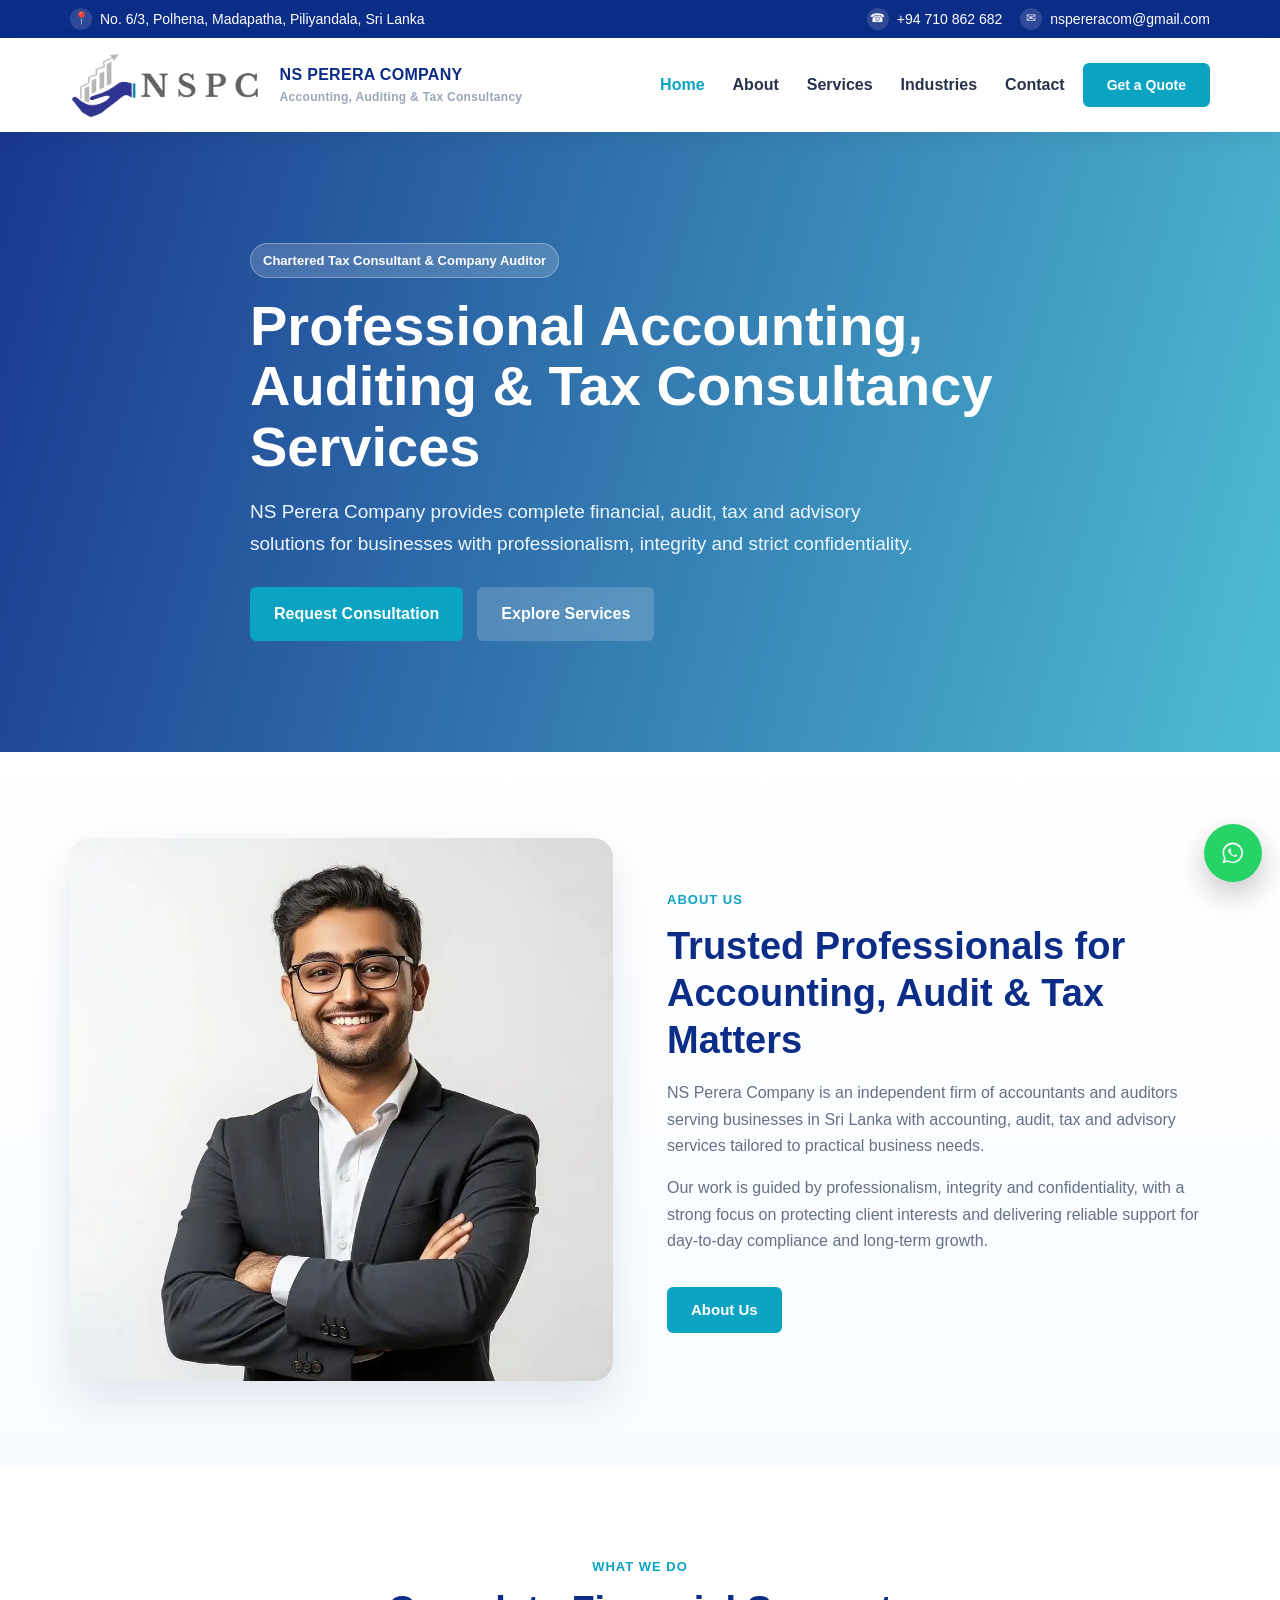
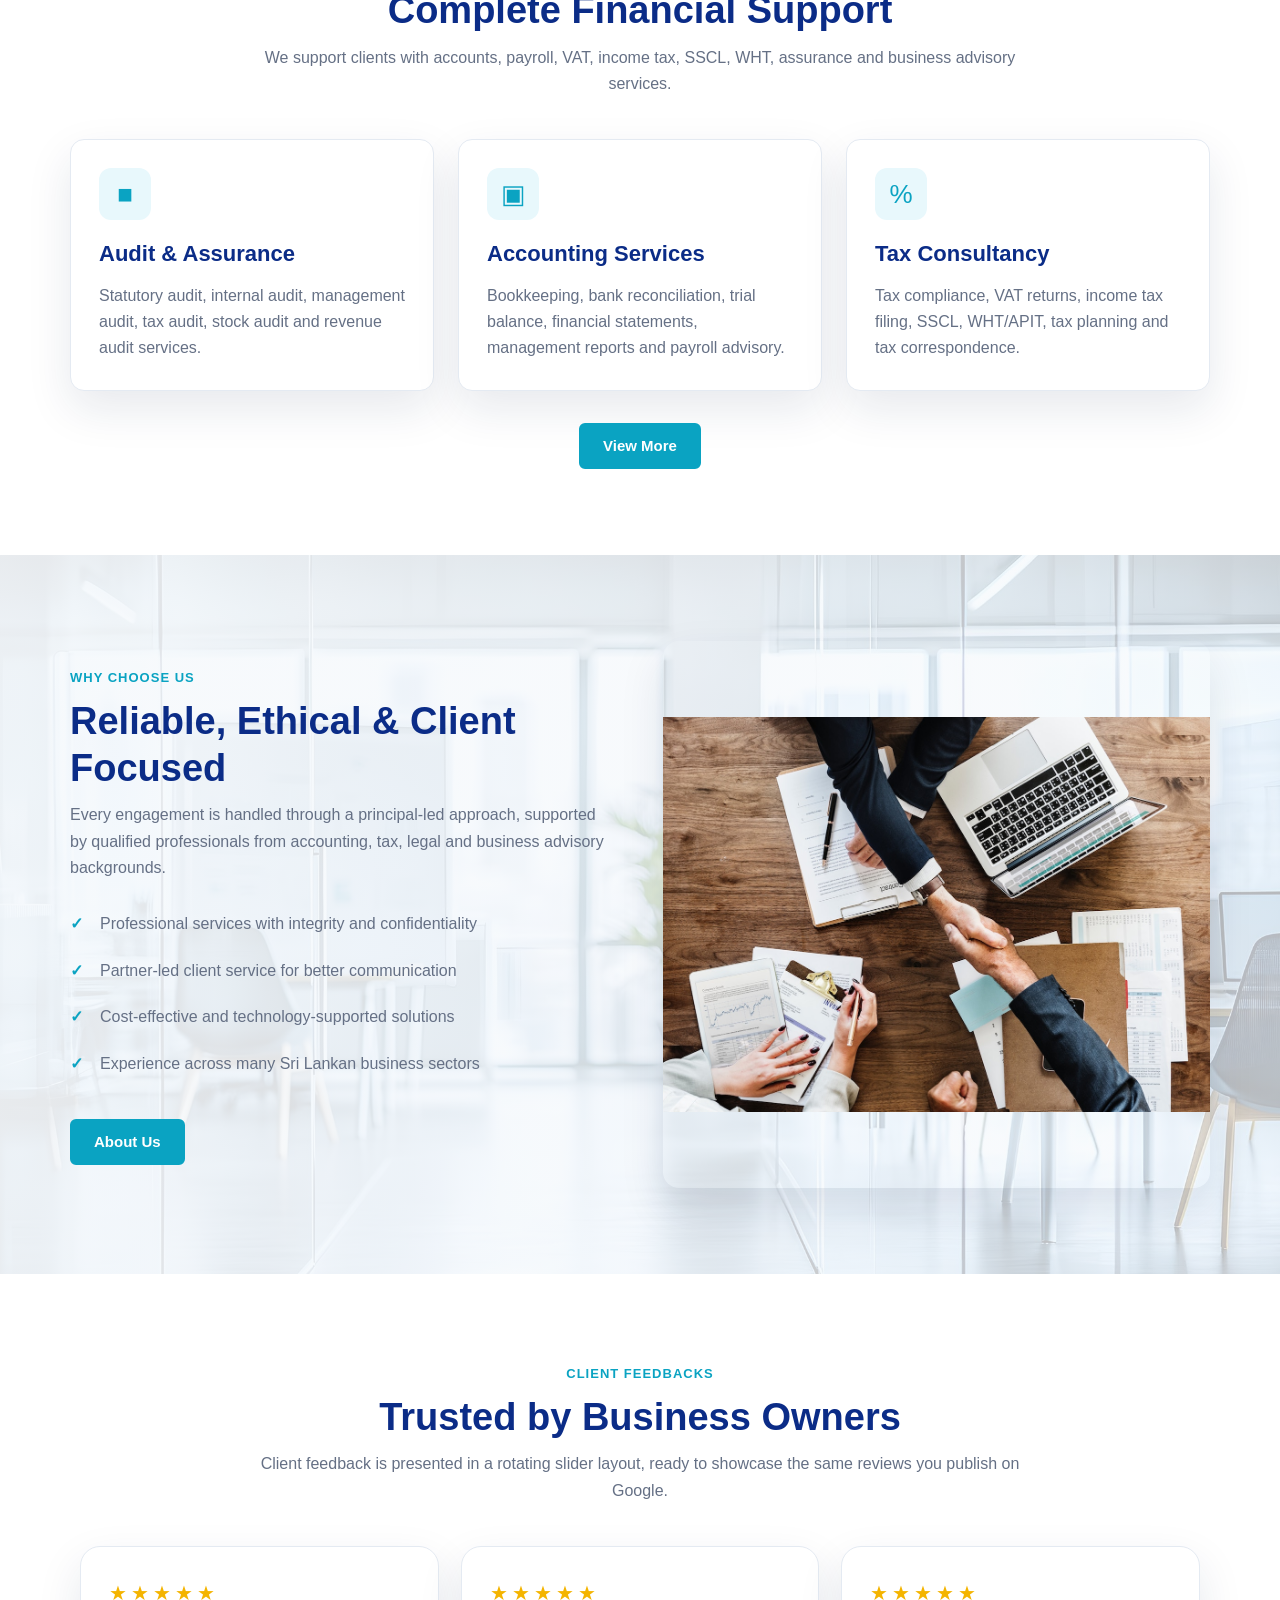
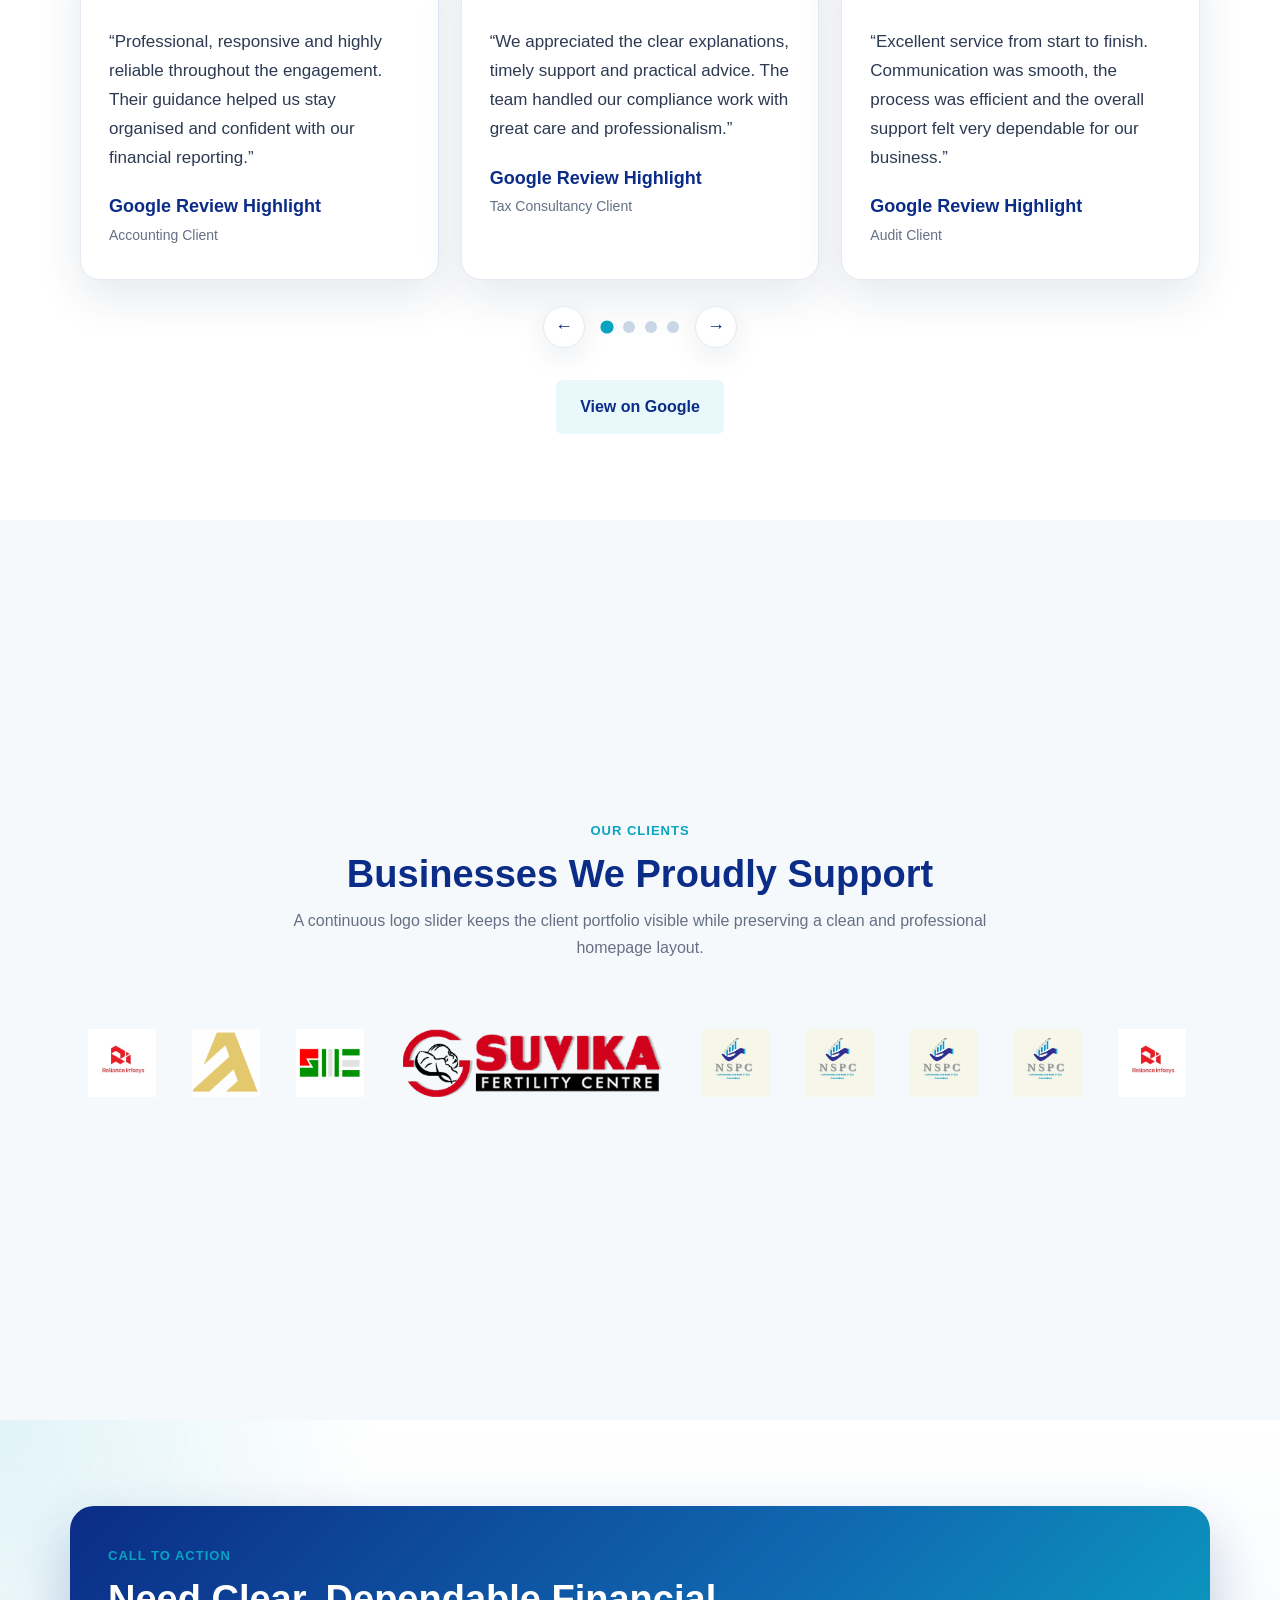
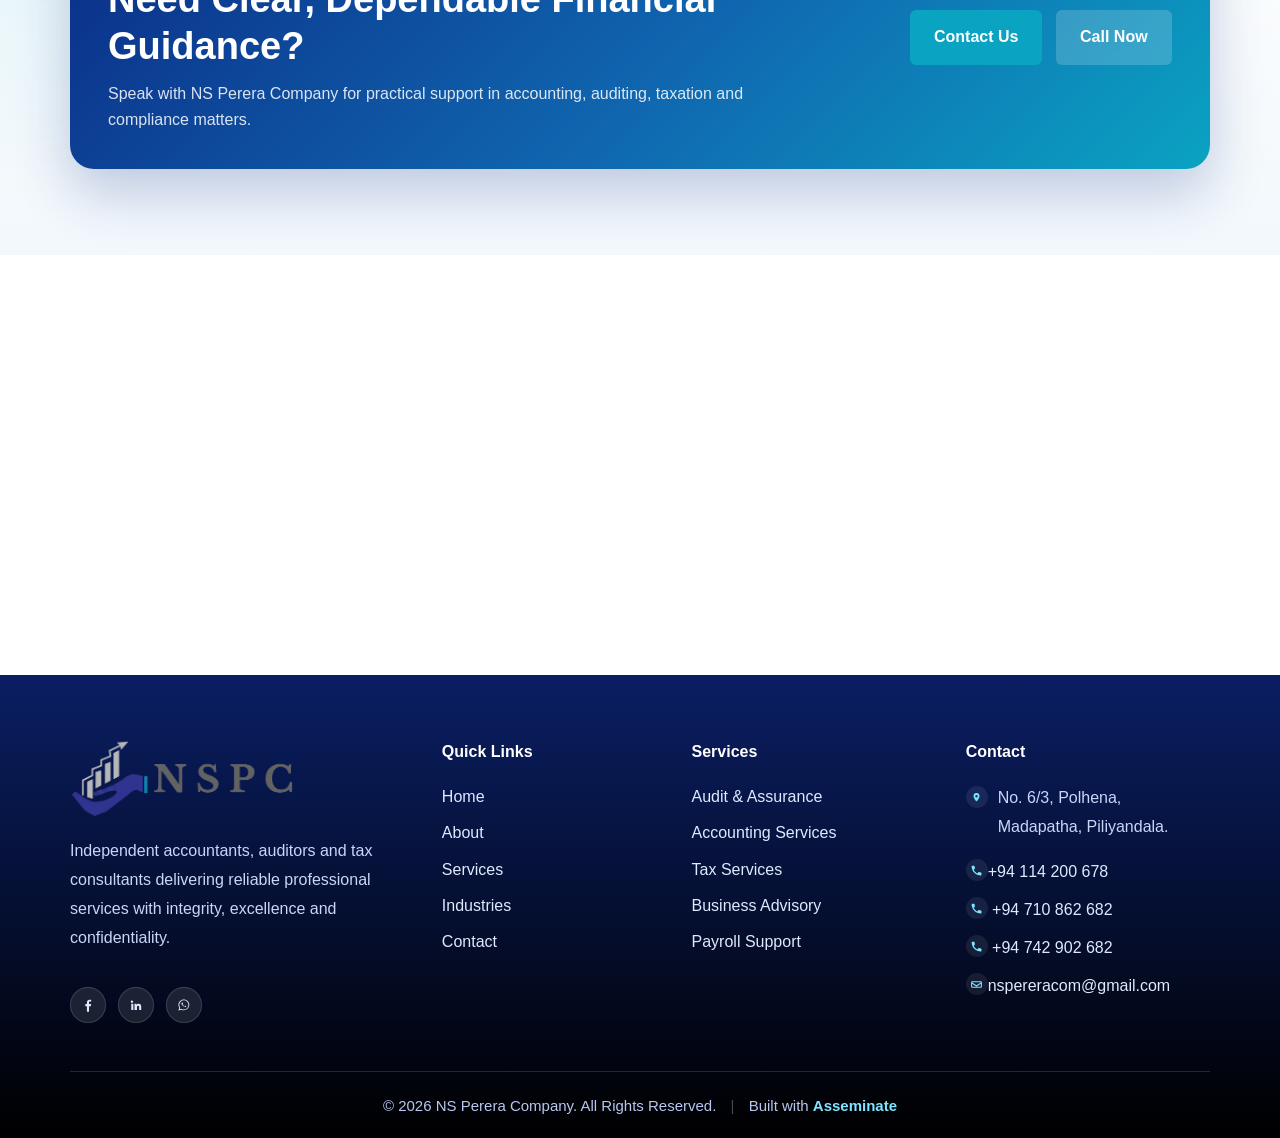
<file: index.html>
<!DOCTYPE html>
<html lang="en">
<head>
  <meta charset="UTF-8">
  <meta name="viewport" content="width=device-width, initial-scale=1.0">
  <title>Home | NS Perera Company</title>
  <meta
    name="description"
    content="NS Perera Company provides accounting, auditing, tax consultancy and advisory services in Sri Lanka."
  >
  <link rel="stylesheet" href="assets/css/style.css">
</head>
<body>
  <div class="topbar">
    <div class="container">
      <div class="topbar-group">
        <span class="topbar-item">
          <span class="topbar-icon">&#128205;</span>
          <span>No. 6/3, Polhena, Madapatha, Piliyandala, Sri Lanka</span>
        </span>
      </div>
      <div class="topbar-group">
        <a class="topbar-item" href="tel:+94710862682">
          <span class="topbar-icon">&#9742;</span>
          <span>+94 710 862 682</span>
        </a>
        <a class="topbar-item" href="mailto:nspereracom@gmail.com">
          <span class="topbar-icon">&#9993;</span>
          <span>nspereracom@gmail.com</span>
        </a>
      </div>
    </div>
  </div>

  <header class="header">
    <div class="container nav">
      <a class="brand" href="index.html">
        <img src="assets/images/LogoW.png" alt="NSPC Logo">
        <span>
          NS PERERA COMPANY
          <small>Accounting, Auditing &amp; Tax Consultancy</small>
        </span>
      </a>
      <div class="nav-actions">
        <nav class="menu">
          <a class="active" href="index.html">Home</a>
          <a href="about.html">About</a>
          <a href="services.html">Services</a>
          <a href="industries.html">Industries</a>
          <a href="contact.html">Contact</a>
        </nav>
        <a class="btn header-cta" href="contact.html">Get a Quote</a>
        <button class="menu-toggle" aria-label="Open menu">&#9776;</button>
      </div>
    </div>
  </header>

  <section class="hero">
    <div class="container hero-content reveal">
      <span class="eyebrow">Chartered Tax Consultant &amp; Company Auditor</span>
      <h1>Professional Accounting, Auditing &amp; Tax Consultancy Services</h1>
      <p>
        NS Perera Company provides complete financial, audit, tax and advisory
        solutions for businesses with professionalism, integrity and strict
        confidentiality.
      </p>
      <div class="hero-actions">
        <a class="btn" href="contact.html">Request Consultation</a>
        <a class="btn btn-soft" href="services.html">Explore Services</a>
      </div>
    </div>
  </section>

  <section class="section about-intro-section">
    <div class="container split about-intro-split">
      <div class="about-intro-media reveal">
        <img src="assets/images/about.webp" alt="NS Perera Company professional consultation">
      </div>
      <div class="about-intro-content reveal">
        <span class="label">About Us</span>
        <h2>Trusted Professionals for Accounting, Audit &amp; Tax Matters</h2>
        <p>
          NS Perera Company is an independent firm of accountants and auditors
          serving businesses in Sri Lanka with accounting, audit, tax and
          advisory services tailored to practical business needs.
        </p>
        <p>
          Our work is guided by professionalism, integrity and confidentiality,
          with a strong focus on protecting client interests and delivering
          reliable support for day-to-day compliance and long-term growth.
        </p>
        <div class="section-actions section-actions-left">
          <a class="btn section-cta" href="about.html">About Us</a>
        </div>
      </div>
    </div>
  </section>

  <section class="section">
    <div class="container">
      <div class="section-title">
        <span class="label">What We Do</span>
        <h2>Complete Financial Support</h2>
        <p>
          We support clients with accounts, payroll, VAT, income tax, SSCL,
          WHT, assurance and business advisory services.
        </p>
      </div>
      <div class="grid grid-3">
        <div class="card reveal">
          <div class="icon">&#9632;</div>
          <h3>Audit &amp; Assurance</h3>
          <p>
            Statutory audit, internal audit, management audit, tax audit,
            stock audit and revenue audit services.
          </p>
        </div>
        <div class="card reveal">
          <div class="icon">&#9635;</div>
          <h3>Accounting Services</h3>
          <p>
            Bookkeeping, bank reconciliation, trial balance, financial
            statements, management reports and payroll advisory.
          </p>
        </div>
        <div class="card reveal">
          <div class="icon">%</div>
          <h3>Tax Consultancy</h3>
          <p>
            Tax compliance, VAT returns, income tax filing, SSCL, WHT/APIT,
            tax planning and tax correspondence.
          </p>
        </div>
      </div>
      <div class="section-actions reveal">
        <a class="btn section-cta" href="services.html">View More</a>
      </div>
    </div>
  </section>

  <section class="section light why-choose-section">
    <div class="container split">
      <div class="reveal">
        <div class="section-title section-title-left">
          <span class="label">Why Choose Us</span>
          <h2>Reliable, Ethical &amp; Client Focused</h2>
          <p>
            Every engagement is handled through a principal-led approach,
            supported by qualified professionals from accounting, tax, legal
            and business advisory backgrounds.
          </p>
        </div>
        <ul class="list">
          <li>Professional services with integrity and confidentiality</li>
          <li>Partner-led client service for better communication</li>
          <li>Cost-effective and technology-supported solutions</li>
          <li>Experience across many Sri Lankan business sectors</li>
        </ul>
        <div class="section-actions section-actions-left">
          <a class="btn section-cta" href="about.html">About Us</a>
        </div>
      </div>
      <div class="image-panel reveal"></div>
    </div>
  </section>

  <section class="section">
    <div class="container">
      <div class="section-title">
        <span class="label">Client Feedbacks</span>
        <h2>Trusted by Business Owners</h2>
        <p>
          Client feedback is presented in a rotating slider layout, ready to
          showcase the same reviews you publish on Google.
        </p>
      </div>

      <div class="feedback-slider reveal" data-feedback-slider>
        <div class="feedback-track">
          <article class="feedback-card">
            <div class="feedback-stars">&#9733;&#9733;&#9733;&#9733;&#9733;</div>
            <p>
              &ldquo;Professional, responsive and highly reliable throughout the
              engagement. Their guidance helped us stay organised and confident
              with our financial reporting.&rdquo;
            </p>
            <strong>Google Review Highlight</strong>
            <span>Accounting Client</span>
          </article>
          <article class="feedback-card">
            <div class="feedback-stars">&#9733;&#9733;&#9733;&#9733;&#9733;</div>
            <p>
              &ldquo;We appreciated the clear explanations, timely support and
              practical advice. The team handled our compliance work with great
              care and professionalism.&rdquo;
            </p>
            <strong>Google Review Highlight</strong>
            <span>Tax Consultancy Client</span>
          </article>
          <article class="feedback-card">
            <div class="feedback-stars">&#9733;&#9733;&#9733;&#9733;&#9733;</div>
            <p>
              &ldquo;Excellent service from start to finish. Communication was smooth,
              the process was efficient and the overall support felt very
              dependable for our business.&rdquo;
            </p>
            <strong>Google Review Highlight</strong>
            <span>Audit Client</span>
          </article>
          <article class="feedback-card">
            <div class="feedback-stars">&#9733;&#9733;&#9733;&#9733;&#9733;</div>
            <p>
              &ldquo;Very professional service with prompt responses and careful
              attention to detail. We felt supported throughout the full
              process.&rdquo;
            </p>
            <strong>Google Review Highlight</strong>
            <span>Business Owner</span>
          </article>
          <article class="feedback-card">
            <div class="feedback-stars">&#9733;&#9733;&#9733;&#9733;&#9733;</div>
            <p>
              &ldquo;The team explained everything clearly and made our tax-related
              matters much easier to manage. Highly recommended for dependable
              advisory support.&rdquo;
            </p>
            <strong>Google Review Highlight</strong>
            <span>Tax Client</span>
          </article>
          <article class="feedback-card">
            <div class="feedback-stars">&#9733;&#9733;&#9733;&#9733;&#9733;</div>
            <p>
              &ldquo;Efficient, courteous and knowledgeable. Their practical approach
              helped us improve reporting accuracy and keep deadlines under
              control.&rdquo;
            </p>
            <strong>Google Review Highlight</strong>
            <span>SME Client</span>
          </article>
          <article class="feedback-card">
            <div class="feedback-stars">&#9733;&#9733;&#9733;&#9733;&#9733;</div>
            <p>
              &ldquo;A trustworthy team that handles sensitive financial work with
              professionalism and confidentiality. We value their steady
              guidance.&rdquo;
            </p>
            <strong>Google Review Highlight</strong>
            <span>Long-Term Client</span>
          </article>
          <article class="feedback-card">
            <div class="feedback-stars">&#9733;&#9733;&#9733;&#9733;&#9733;</div>
            <p>
              &ldquo;Their communication was excellent and the advice was both clear
              and actionable. We always knew what to do next.&rdquo;
            </p>
            <strong>Google Review Highlight</strong>
            <span>Compliance Client</span>
          </article>
          <article class="feedback-card">
            <div class="feedback-stars">&#9733;&#9733;&#9733;&#9733;&#9733;</div>
            <p>
              &ldquo;Great experience working with NS Perera Company. They were
              organised, timely and genuinely committed to helping our business
              succeed.&rdquo;
            </p>
            <strong>Google Review Highlight</strong>
            <span>Consultancy Client</span>
          </article>
          <article class="feedback-card">
            <div class="feedback-stars">&#9733;&#9733;&#9733;&#9733;&#9733;</div>
            <p>
              &ldquo;From audit planning to final reporting, everything was handled
              smoothly. The whole experience felt structured and reassuring.&rdquo;
            </p>
            <strong>Google Review Highlight</strong>
            <span>Audit Review Client</span>
          </article>
          <article class="feedback-card">
            <div class="feedback-stars">&#9733;&#9733;&#9733;&#9733;&#9733;</div>
            <p>
              &ldquo;Helpful, responsive and easy to work with. Their professionalism
              gave us confidence in every stage of the engagement.&rdquo;
            </p>
            <strong>Google Review Highlight</strong>
            <span>Corporate Client</span>
          </article>
          <article class="feedback-card">
            <div class="feedback-stars">&#9733;&#9733;&#9733;&#9733;&#9733;</div>
            <p>
              &ldquo;We appreciated the honest advice and efficient handling of our
              requirements. The service felt dependable from beginning to end.&rdquo;
            </p>
            <strong>Google Review Highlight</strong>
            <span>Finance Client</span>
          </article>
        </div>

        <div class="slider-nav">
          <button class="slider-arrow" type="button" data-slider-prev aria-label="Previous reviews">&#8592;</button>
          <div class="slider-controls" aria-label="Feedback slider controls">
          </div>
          <button class="slider-arrow" type="button" data-slider-next aria-label="Next reviews">&#8594;</button>
        </div>

        <div class="section-actions">
          <a
            class="btn btn-soft btn-soft-dark"
            href="https://www.google.com/maps/search/?api=1&query=NS+Perera+Company+Piliyandala"
            target="_blank"
            rel="noopener noreferrer"
          >
            View on Google
          </a>
        </div>
      </div>
    </div>
  </section>

  <section class="section light clients-section">
    <div class="container">
      <div class="section-title">
        <span class="label">Our Clients</span>
        <h2>Businesses We Proudly Support</h2>
        <p>
          A continuous logo slider keeps the client portfolio visible while
          preserving a clean and professional homepage layout.
        </p>
      </div>
      <div class="logo-slider reveal">
        <div class="logo-track">
          <div class="logo-item"><img src="assets/images/client logos/logo-1.jpg" alt="Client logo 1"></div>
          <div class="logo-item"><img src="assets/images/client logos/logo-2.jpg" alt="Client logo 2"></div>
          <div class="logo-item"><img src="assets/images/client logos/logo-3.jpg" alt="Client logo 3"></div>
          <div class="logo-item"><img src="assets/images/client logos/logo-4.jpg" alt="Client logo 4"></div>
          <div class="logo-item"><img src="assets/images/client logos/logo-5.jpg" alt="Client logo 5"></div>
          <div class="logo-item"><img src="assets/images/client logos/logo-6.jpg" alt="Client logo 6"></div>
          <div class="logo-item"><img src="assets/images/client logos/logo-7.jpg" alt="Client logo 7"></div>
          <div class="logo-item"><img src="assets/images/client logos/logo-8.jpg" alt="Client logo 8"></div>
          <div class="logo-item"><img src="assets/images/client logos/logo-1.jpg" alt="Client logo 1 duplicate"></div>
          <div class="logo-item"><img src="assets/images/client logos/logo-2.jpg" alt="Client logo 2 duplicate"></div>
          <div class="logo-item"><img src="assets/images/client logos/logo-3.jpg" alt="Client logo 3 duplicate"></div>
          <div class="logo-item"><img src="assets/images/client logos/logo-4.jpg" alt="Client logo 4 duplicate"></div>
          <div class="logo-item"><img src="assets/images/client logos/logo-5.jpg" alt="Client logo 5 duplicate"></div>
          <div class="logo-item"><img src="assets/images/client logos/logo-6.jpg" alt="Client logo 6 duplicate"></div>
          <div class="logo-item"><img src="assets/images/client logos/logo-7.jpg" alt="Client logo 7 duplicate"></div>
          <div class="logo-item"><img src="assets/images/client logos/logo-8.jpg" alt="Client logo 8 duplicate"></div>
        </div>
      </div>
    </div>
  </section>

  <section class="section cta-section">
    <div class="container">
      <div class="cta-panel reveal">
        <div>
          <span class="label">Call to Action</span>
          <h2>Need Clear, Dependable Financial Guidance?</h2>
          <p>
            Speak with NS Perera Company for practical support in accounting,
            auditing, taxation and compliance matters.
          </p>
        </div>
        <div class="cta-actions">
          <a class="btn" href="contact.html">Contact Us</a>
          <a class="btn btn-soft" href="tel:+94710862682">Call Now</a>
        </div>
      </div>
    </div>
  </section>

  <section class="map-section">
    <iframe
      class="map map-full"
      src="https://www.google.com/maps/embed?pb=!1m18!1m12!1m3!1d3962.0364219289822!2d79.9336689!3d6.7654137!2m3!1f0!2f0!3f0!3m2!1i1024!2i768!4f13.1!3m3!1m2!1s0x3ae24fc7d3e07969%3A0xbe6e91dd70f7dcb2!2sNS%20Perera%20Company%20-%20Accounting%2C%20Auditing%20and%20Tax%20Consultancy%20Services!5e0!3m2!1sen!2slk!4v1782363864251!5m2!1sen!2slk"
      loading="lazy"
      title="NS Perera Company location"
    ></iframe>
  </section>

  <footer class="footer">
    <div class="container footer-grid">
      <div class="footer-brand">
        <img class="footer-logo" src="assets/images/footer-logo.png" alt="NS Perera Company">
        <p>
          Independent accountants, auditors and tax consultants delivering
          reliable professional services with integrity, excellence and
          confidentiality.
        </p>
        <div class="footer-social">
          <a class="social-link" href="https://www.facebook.com/nspcompnay/" target="_blank" rel="noopener noreferrer" aria-label="Facebook"><svg viewBox="0 0 24 24" aria-hidden="true"><path d="M13.5 22v-8.2h2.8l.4-3.2h-3.2V8.5c0-.9.3-1.6 1.6-1.6h1.7V4.1c-.3 0-1.3-.1-2.4-.1-2.4 0-4 1.4-4 4.2v2.4H8v3.2h2.4V22h3.1Z" fill="currentColor"/></svg></a>
          <a class="social-link" href="https://www.linkedin.com/company/ns-perera-company/" target="_blank" rel="noopener noreferrer" aria-label="LinkedIn"><svg viewBox="0 0 24 24" aria-hidden="true"><path d="M6.4 8.7a1.8 1.8 0 1 1 0-3.5 1.8 1.8 0 0 1 0 3.5ZM4.9 19.5V10.3H8v9.2H4.9Zm4.8 0V10.3h3v1.3h.1c.4-.8 1.5-1.6 3.1-1.6 3.3 0 3.9 2.1 3.9 4.8v4.7h-3.1v-4.2c0-1 0-2.3-1.5-2.3s-1.7 1.1-1.7 2.2v4.3H9.7Z" fill="currentColor"/></svg></a>
          <a class="social-link" href="https://wa.me/94710862682" target="_blank" rel="noopener noreferrer" aria-label="WhatsApp"><svg viewBox="0 0 24 24" aria-hidden="true"><path d="M20 11.8c0 4.5-3.7 8.2-8.2 8.2-1.4 0-2.7-.3-3.9-1l-4.3 1.1 1.2-4.1a8 8 0 0 1-1.2-4.2C3.6 7.3 7.3 3.6 11.8 3.6S20 7.3 20 11.8Zm-8.2-6.9a7 7 0 0 0-6.9 6.9c0 1.4.4 2.7 1.1 3.8l.2.3-.7 2.4 2.4-.6.3.2c1.1.7 2.3 1 3.6 1a7 7 0 0 0 6.9-6.9 7 7 0 0 0-6.9-7Zm3.9 8.8c-.2-.1-1.1-.6-1.3-.7-.2-.1-.3-.1-.4.1s-.5.7-.7.8c-.1.1-.2.1-.4 0s-.9-.3-1.7-1c-.7-.6-1.1-1.3-1.2-1.5-.1-.2 0-.3.1-.4l.3-.3.2-.3c.1-.1.1-.2 0-.3l-.6-1.5c-.1-.2-.2-.2-.4-.2h-.3c-.1 0-.3.1-.5.3s-.6.6-.6 1.4.6 1.6.7 1.7c.1.1 1.2 1.9 3 2.6 1.8.8 1.8.6 2.1.6.3 0 1.1-.4 1.2-.8.2-.4.2-.8.1-.8 0-.1-.2-.1-.4-.2Z" fill="currentColor"/></svg></a>
        </div>
      </div>
      <div>
        <h4>Quick Links</h4>
        <a class="active" href="index.html">Home</a>
        <a href="about.html">About</a>
        <a href="services.html">Services</a>
        <a href="industries.html">Industries</a>
        <a href="contact.html">Contact</a>
      </div>
      <div>
        <h4>Services</h4>
        <a href="services.html">Audit &amp; Assurance</a>
        <a href="services.html">Accounting Services</a>
        <a href="services.html">Tax Services</a>
        <a href="services.html">Business Advisory</a>
        <a href="services.html">Payroll Support</a>
      </div>
      <div class="footer-contact">
        <h4>Contact</h4>
        <p class="footer-contact-item"><span class="footer-contact-icon" aria-hidden="true"><svg viewBox="0 0 24 24"><path d="M12 21s-5.5-5.3-5.5-10A5.5 5.5 0 1 1 17.5 11C17.5 15.7 12 21 12 21Zm0-7.3a2.2 2.2 0 1 0 0-4.4 2.2 2.2 0 0 0 0 4.4Z" fill="currentColor"/></svg></span><span>No. 6/3, Polhena, Madapatha, Piliyandala.</span></p>
        <a class="footer-contact-item" href="tel:+94114200678"><span class="footer-contact-icon" aria-hidden="true"><svg viewBox="0 0 24 24"><path d="M6.6 10.8a15.5 15.5 0 0 0 6.6 6.6l2.2-2.2c.3-.3.7-.4 1.1-.3 1.2.4 2.4.6 3.7.6.6 0 1 .4 1 1V20c0 .6-.4 1-1 1C10.6 21 3 13.4 3 4c0-.6.4-1 1-1h3.5c.6 0 1 .4 1 1 0 1.3.2 2.5.6 3.7.1.4 0 .8-.3 1.1l-2.2 2.2Z" fill="currentColor"/></svg></span><span>+94 114 200 678</span></a>
        <a class="footer-contact-item" href="tel:+94710862682"><span class="footer-contact-icon" aria-hidden="true"><svg viewBox="0 0 24 24"><path d="M6.6 10.8a15.5 15.5 0 0 0 6.6 6.6l2.2-2.2c.3-.3.7-.4 1.1-.3 1.2.4 2.4.6 3.7.6.6 0 1 .4 1 1V20c0 .6-.4 1-1 1C10.6 21 3 13.4 3 4c0-.6.4-1 1-1h3.5c.6 0 1 .4 1 1 0 1.3.2 2.5.6 3.7.1.4 0 .8-.3 1.1l-2.2 2.2Z" fill="currentColor"/></svg></span><span> +94 710 862 682</span></a>
        <a class="footer-contact-item" href="tel:+94742902682"><span class="footer-contact-icon" aria-hidden="true"><svg viewBox="0 0 24 24"><path d="M6.6 10.8a15.5 15.5 0 0 0 6.6 6.6l2.2-2.2c.3-.3.7-.4 1.1-.3 1.2.4 2.4.6 3.7.6.6 0 1 .4 1 1V20c0 .6-.4 1-1 1C10.6 21 3 13.4 3 4c0-.6.4-1 1-1h3.5c.6 0 1 .4 1 1 0 1.3.2 2.5.6 3.7.1.4 0 .8-.3 1.1l-2.2 2.2Z" fill="currentColor"/></svg></span><span> +94 742 902 682</span></a>
        <a class="footer-contact-item" href="mailto:nspereracom@gmail.com"><span class="footer-contact-icon" aria-hidden="true"><svg viewBox="0 0 24 24"><path d="M4 6h16a2 2 0 0 1 2 2v8a2 2 0 0 1-2 2H4a2 2 0 0 1-2-2V8a2 2 0 0 1 2-2Zm0 2v.2l8 5.3 8-5.3V8H4Zm16 8V10.6l-7.4 5a1 1 0 0 1-1.2 0L4 10.6V16h16Z" fill="currentColor"/></svg></span><span>nspereracom@gmail.com</span></a>
      </div>
    </div>
    <div class="container copyright">&copy; 2026 NS Perera Company. All Rights Reserved. <span class="copyright-sep">|</span> Built with <a href="https://asseminate.com" target="_blank" rel="noopener noreferrer">Asseminate</a></div>
  </footer>

  <a
    class="whatsapp"
    href="https://wa.me/94710862682"
    target="_blank"
    rel="noopener noreferrer"
    aria-label="WhatsApp"
  >
    <svg viewBox="0 0 24 24" aria-hidden="true">
      <path d="M20 11.8c0 4.5-3.7 8.2-8.2 8.2-1.4 0-2.7-.3-3.9-1l-4.3 1.1 1.2-4.1a8 8 0 0 1-1.2-4.2C3.6 7.3 7.3 3.6 11.8 3.6S20 7.3 20 11.8Zm-8.2-6.9a7 7 0 0 0-6.9 6.9c0 1.4.4 2.7 1.1 3.8l.2.3-.7 2.4 2.4-.6.3.2c1.1.7 2.3 1 3.6 1a7 7 0 0 0 6.9-6.9 7 7 0 0 0-6.9-7Zm3.9 8.8c-.2-.1-1.1-.6-1.3-.7-.2-.1-.3-.1-.4.1s-.5.7-.7.8c-.1.1-.2.1-.4 0s-.9-.3-1.7-1c-.7-.6-1.1-1.3-1.2-1.5-.1-.2 0-.3.1-.4l.3-.3.2-.3c.1-.1.1-.2 0-.3l-.6-1.5c-.1-.2-.2-.2-.4-.2h-.3c-.1 0-.3.1-.5.3s-.6.6-.6 1.4.6 1.6.7 1.7c.1.1 1.2 1.9 3 2.6 1.8.8 1.8.6 2.1.6.3 0 1.1-.4 1.2-.8.2-.4.2-.8.1-.8 0-.1-.2-.1-.4-.2Z" fill="currentColor"/>
    </svg>
  </a>
  <button class="backtop" aria-label="Back to top">&#8593;</button>

  <script src="assets/js/script.js"></script>
</body>
</html>
</file>
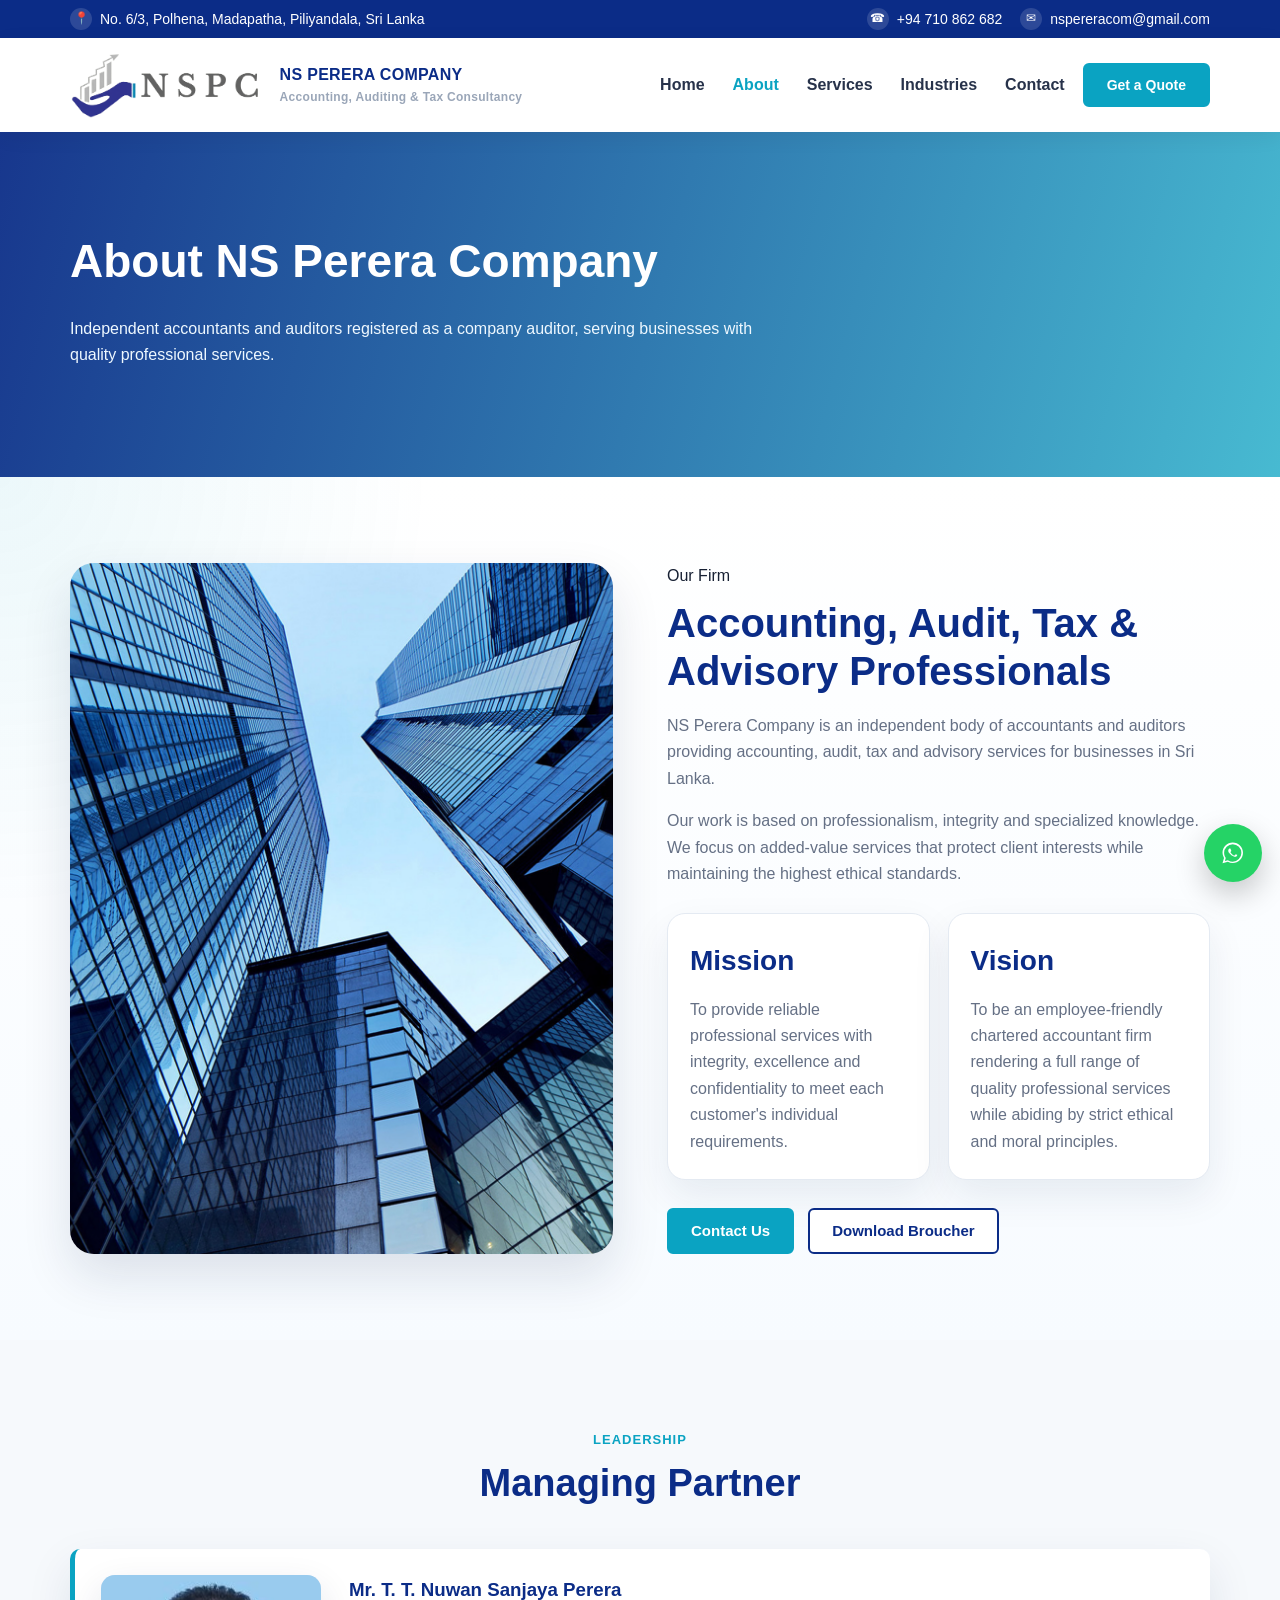
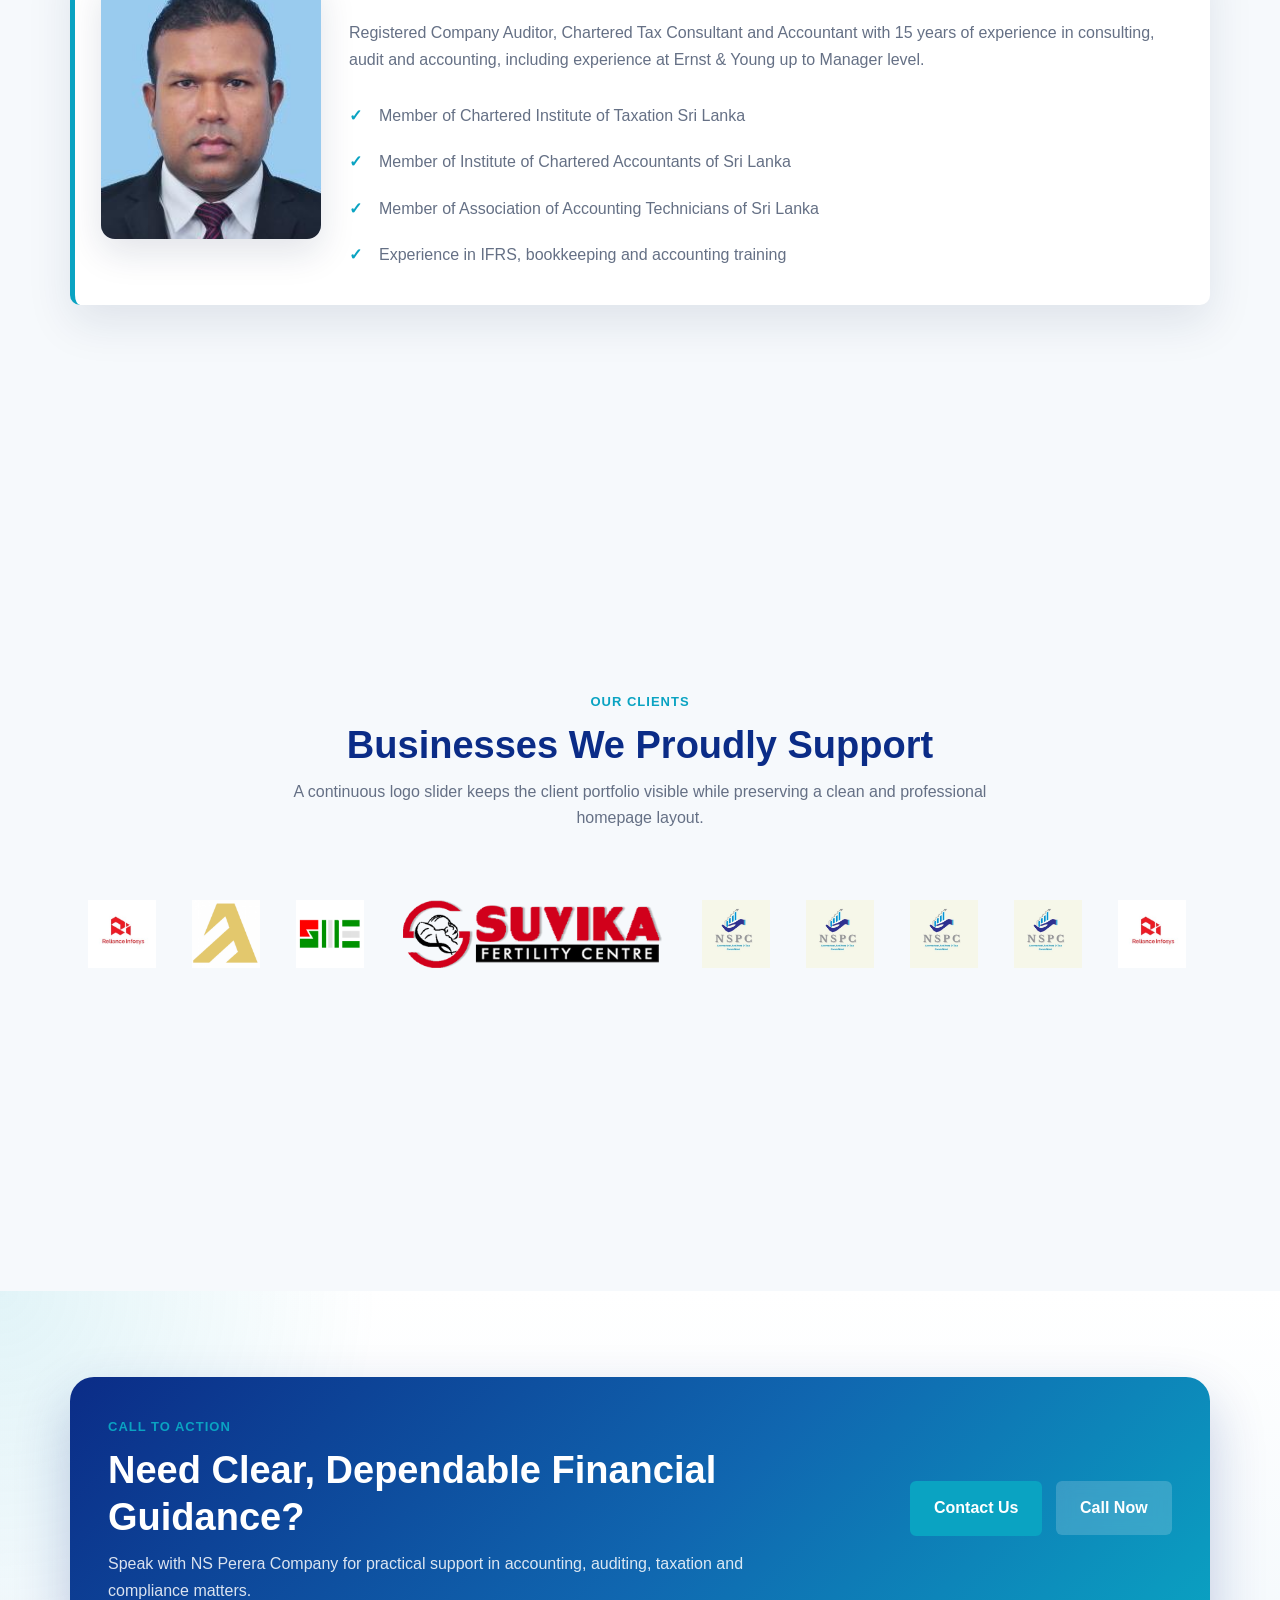
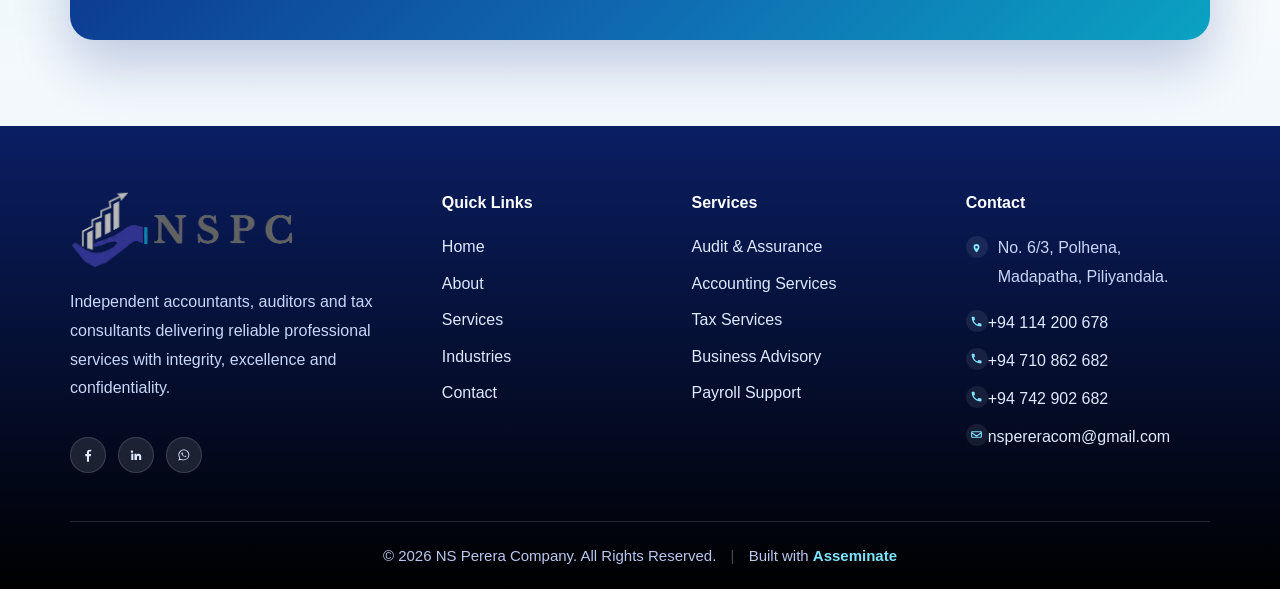
<file: about.html>
<!DOCTYPE html>
<html lang="en">
<head>
  <meta charset="UTF-8">
  <meta name="viewport" content="width=device-width, initial-scale=1.0">
  <title>About Us | NS Perera Company</title>
  <meta name="description" content="NS Perera Company provides accounting, auditing, tax consultancy and advisory services in Sri Lanka.">
  <link rel="stylesheet" href="assets/css/style.css">
</head>
<body>
  <div class="topbar">
    <div class="container">
      <div class="topbar-group">
        <span class="topbar-item">
          <span class="topbar-icon">&#128205;</span>
          <span>No. 6/3, Polhena, Madapatha, Piliyandala, Sri Lanka</span>
        </span>
      </div>
      <div class="topbar-group">
        <a class="topbar-item" href="tel:+94710862682">
          <span class="topbar-icon">&#9742;</span>
          <span>+94 710 862 682</span>
        </a>
        <a class="topbar-item" href="mailto:nspereracom@gmail.com">
          <span class="topbar-icon">&#9993;</span>
          <span>nspereracom@gmail.com</span>
        </a>
      </div>
    </div>
  </div>

  <header class="header">
    <div class="container nav">
      <a class="brand" href="index.html">
        <img src="assets/images/LogoW.png" alt="NSPC Logo">
        <span>NS PERERA COMPANY<small>Accounting, Auditing &amp; Tax Consultancy</small></span>
      </a>
      <div class="nav-actions">
        <nav class="menu">
          <a href="index.html">Home</a>
          <a class="active" href="about.html">About</a>
          <a href="services.html">Services</a>
          <a href="industries.html">Industries</a>
          <a href="contact.html">Contact</a>
        </nav>
        <a class="btn header-cta" href="contact.html">Get a Quote</a>
        <button class="menu-toggle" aria-label="Open menu">&#9776;</button>
      </div>
    </div>
  </header>

  <section class="page-hero">
    <div class="container">
      <h1>About NS Perera Company</h1>
      <p>Independent accountants and auditors registered as a company auditor, serving businesses with quality professional services.</p>
    </div>
  </section>

  <section class="section about-story-section">
    <div class="container split about-story-split">
      <div class="about-story-media reveal">
        <img src="assets/images/about2.webp" alt="NS Perera Company team consultation">
      </div>
      <div class="about-story-content reveal">
        <span class="label">Our Firm</span>
        <h2>Accounting, Audit, Tax &amp; Advisory Professionals</h2>
        <p>NS Perera Company is an independent body of accountants and auditors providing accounting, audit, tax and advisory services for businesses in Sri Lanka.</p>
        <p>Our work is based on professionalism, integrity and specialized knowledge. We focus on added-value services that protect client interests while maintaining the highest ethical standards.</p>
        <div class="about-story-pillars">
          <div class="about-story-pillar">
            <h3>Mission</h3>
            <p>To provide reliable professional services with integrity, excellence and confidentiality to meet each customer's individual requirements.</p>
          </div>
          <div class="about-story-pillar">
            <h3>Vision</h3>
            <p>To be an employee-friendly chartered accountant firm rendering a full range of quality professional services while abiding by strict ethical and moral principles.</p>
          </div>
        </div>
        <div class="about-story-actions">
          <a class="btn section-cta" href="contact.html">Contact Us</a>
          <a class="btn btn-outline section-cta" href="assets/doc/NSP_Company_Profile%20.pdf" download>Download Broucher</a>
        </div>
      </div>
    </div>
  </section>

  <section class="section light">
    <div class="container">
      <div class="section-title">
        <span class="label">Leadership</span>
        <h2>Managing Partner</h2>
      </div>
      <div class="profile leadership-profile reveal">
        <div class="leadership-photo">
          <img src="assets/images/partner.jpg" alt="Mr. T. T. Nuwan Sanjaya Perera">
        </div>
        <div class="leadership-content">
          <h3>Mr. T. T. Nuwan Sanjaya Perera</h3>
          <p>Registered Company Auditor, Chartered Tax Consultant and Accountant with 15 years of experience in consulting, audit and accounting, including experience at Ernst &amp; Young up to Manager level.</p>
          <ul class="list">
            <li>Member of Chartered Institute of Taxation Sri Lanka</li>
            <li>Member of Institute of Chartered Accountants of Sri Lanka</li>
            <li>Member of Association of Accounting Technicians of Sri Lanka</li>
            <li>Experience in IFRS, bookkeeping and accounting training</li>
          </ul>
        </div>
      </div>
    </div>
  </section>



  
  <section class="section light clients-section">
    <div class="container">
      <div class="section-title">
        <span class="label">Our Clients</span>
        <h2>Businesses We Proudly Support</h2>
        <p>
          A continuous logo slider keeps the client portfolio visible while
          preserving a clean and professional homepage layout.
        </p>
      </div>
      <div class="logo-slider reveal">
        <div class="logo-track">
          <div class="logo-item"><img src="assets/images/client logos/logo-1.jpg" alt="Client logo 1"></div>
          <div class="logo-item"><img src="assets/images/client logos/logo-2.jpg" alt="Client logo 2"></div>
          <div class="logo-item"><img src="assets/images/client logos/logo-3.jpg" alt="Client logo 3"></div>
          <div class="logo-item"><img src="assets/images/client logos/logo-4.jpg" alt="Client logo 4"></div>
          <div class="logo-item"><img src="assets/images/client logos/logo-5.jpg" alt="Client logo 5"></div>
          <div class="logo-item"><img src="assets/images/client logos/logo-6.jpg" alt="Client logo 6"></div>
          <div class="logo-item"><img src="assets/images/client logos/logo-7.jpg" alt="Client logo 7"></div>
          <div class="logo-item"><img src="assets/images/client logos/logo-8.jpg" alt="Client logo 8"></div>
          <div class="logo-item"><img src="assets/images/client logos/logo-1.jpg" alt="Client logo 1 duplicate"></div>
          <div class="logo-item"><img src="assets/images/client logos/logo-2.jpg" alt="Client logo 2 duplicate"></div>
          <div class="logo-item"><img src="assets/images/client logos/logo-3.jpg" alt="Client logo 3 duplicate"></div>
          <div class="logo-item"><img src="assets/images/client logos/logo-4.jpg" alt="Client logo 4 duplicate"></div>
          <div class="logo-item"><img src="assets/images/client logos/logo-5.jpg" alt="Client logo 5 duplicate"></div>
          <div class="logo-item"><img src="assets/images/client logos/logo-6.jpg" alt="Client logo 6 duplicate"></div>
          <div class="logo-item"><img src="assets/images/client logos/logo-7.jpg" alt="Client logo 7 duplicate"></div>
          <div class="logo-item"><img src="assets/images/client logos/logo-8.jpg" alt="Client logo 8 duplicate"></div>
        </div>
      </div>
    </div>
  </section>



  <section class="section cta-section">
    <div class="container">
      <div class="cta-panel reveal">
        <div>
          <span class="label">Call to Action</span>
          <h2>Need Clear, Dependable Financial Guidance?</h2>
          <p>
            Speak with NS Perera Company for practical support in accounting,
            auditing, taxation and compliance matters.
          </p>
        </div>
        <div class="cta-actions">
          <a class="btn" href="contact.html">Contact Us</a>
          <a class="btn btn-soft" href="tel:+94710862682">Call Now</a>
        </div>
      </div>
    </div>
  </section>




  <footer class="footer">
    <div class="container footer-grid">
      <div class="footer-brand">
        <img class="footer-logo" src="assets/images/footer-logo.png" alt="NS Perera Company">
        <p>Independent accountants, auditors and tax consultants delivering reliable professional services with integrity, excellence and confidentiality.</p>
        <div class="footer-social">
          <a class="social-link" href="https://www.facebook.com/nspcompnay/" target="_blank" rel="noopener noreferrer" aria-label="Facebook"><svg viewBox="0 0 24 24" aria-hidden="true"><path d="M13.5 22v-8.2h2.8l.4-3.2h-3.2V8.5c0-.9.3-1.6 1.6-1.6h1.7V4.1c-.3 0-1.3-.1-2.4-.1-2.4 0-4 1.4-4 4.2v2.4H8v3.2h2.4V22h3.1Z" fill="currentColor"/></svg></a>
          <a class="social-link" href="https://www.linkedin.com/company/ns-perera-company/" target="_blank" rel="noopener noreferrer" aria-label="LinkedIn"><svg viewBox="0 0 24 24" aria-hidden="true"><path d="M6.4 8.7a1.8 1.8 0 1 1 0-3.5 1.8 1.8 0 0 1 0 3.5ZM4.9 19.5V10.3H8v9.2H4.9Zm4.8 0V10.3h3v1.3h.1c.4-.8 1.5-1.6 3.1-1.6 3.3 0 3.9 2.1 3.9 4.8v4.7h-3.1v-4.2c0-1 0-2.3-1.5-2.3s-1.7 1.1-1.7 2.2v4.3H9.7Z" fill="currentColor"/></svg></a>
          <a class="social-link" href="https://wa.me/94710862682" target="_blank" rel="noopener noreferrer" aria-label="WhatsApp"><svg viewBox="0 0 24 24" aria-hidden="true"><path d="M20 11.8c0 4.5-3.7 8.2-8.2 8.2-1.4 0-2.7-.3-3.9-1l-4.3 1.1 1.2-4.1a8 8 0 0 1-1.2-4.2C3.6 7.3 7.3 3.6 11.8 3.6S20 7.3 20 11.8Zm-8.2-6.9a7 7 0 0 0-6.9 6.9c0 1.4.4 2.7 1.1 3.8l.2.3-.7 2.4 2.4-.6.3.2c1.1.7 2.3 1 3.6 1a7 7 0 0 0 6.9-6.9 7 7 0 0 0-6.9-7Zm3.9 8.8c-.2-.1-1.1-.6-1.3-.7-.2-.1-.3-.1-.4.1s-.5.7-.7.8c-.1.1-.2.1-.4 0s-.9-.3-1.7-1c-.7-.6-1.1-1.3-1.2-1.5-.1-.2 0-.3.1-.4l.3-.3.2-.3c.1-.1.1-.2 0-.3l-.6-1.5c-.1-.2-.2-.2-.4-.2h-.3c-.1 0-.3.1-.5.3s-.6.6-.6 1.4.6 1.6.7 1.7c.1.1 1.2 1.9 3 2.6 1.8.8 1.8.6 2.1.6.3 0 1.1-.4 1.2-.8.2-.4.2-.8.1-.8 0-.1-.2-.1-.4-.2Z" fill="currentColor"/></svg></a>
        </div>
      </div>
      <div>
        <h4>Quick Links</h4>
        <a href="index.html">Home</a>
        <a class="active" href="about.html">About</a>
        <a href="services.html">Services</a>
        <a href="industries.html">Industries</a>
        <a href="contact.html">Contact</a>
      </div>
      <div>
        <h4>Services</h4>
        <a href="services.html">Audit &amp; Assurance</a>
        <a href="services.html">Accounting Services</a>
        <a href="services.html">Tax Services</a>
        <a href="services.html">Business Advisory</a>
        <a href="services.html">Payroll Support</a>
      </div>
      <div class="footer-contact">
        <h4>Contact</h4>
        <p class="footer-contact-item"><span class="footer-contact-icon" aria-hidden="true"><svg viewBox="0 0 24 24"><path d="M12 21s-5.5-5.3-5.5-10A5.5 5.5 0 1 1 17.5 11C17.5 15.7 12 21 12 21Zm0-7.3a2.2 2.2 0 1 0 0-4.4 2.2 2.2 0 0 0 0 4.4Z" fill="currentColor"/></svg></span><span>No. 6/3, Polhena, Madapatha, Piliyandala.</span></p>
        <a class="footer-contact-item" href="tel:+94114200678"><span class="footer-contact-icon" aria-hidden="true"><svg viewBox="0 0 24 24"><path d="M6.6 10.8a15.5 15.5 0 0 0 6.6 6.6l2.2-2.2c.3-.3.7-.4 1.1-.3 1.2.4 2.4.6 3.7.6.6 0 1 .4 1 1V20c0 .6-.4 1-1 1C10.6 21 3 13.4 3 4c0-.6.4-1 1-1h3.5c.6 0 1 .4 1 1 0 1.3.2 2.5.6 3.7.1.4 0 .8-.3 1.1l-2.2 2.2Z" fill="currentColor"/></svg></span><span>+94 114 200 678</span></a>
        <a class="footer-contact-item" href="tel:+94710862682"><span class="footer-contact-icon" aria-hidden="true"><svg viewBox="0 0 24 24"><path d="M6.6 10.8a15.5 15.5 0 0 0 6.6 6.6l2.2-2.2c.3-.3.7-.4 1.1-.3 1.2.4 2.4.6 3.7.6.6 0 1 .4 1 1V20c0 .6-.4 1-1 1C10.6 21 3 13.4 3 4c0-.6.4-1 1-1h3.5c.6 0 1 .4 1 1 0 1.3.2 2.5.6 3.7.1.4 0 .8-.3 1.1l-2.2 2.2Z" fill="currentColor"/></svg></span><span>+94 710 862 682</span></a>
        <a class="footer-contact-item" href="tel:+94742902682"><span class="footer-contact-icon" aria-hidden="true"><svg viewBox="0 0 24 24"><path d="M6.6 10.8a15.5 15.5 0 0 0 6.6 6.6l2.2-2.2c.3-.3.7-.4 1.1-.3 1.2.4 2.4.6 3.7.6.6 0 1 .4 1 1V20c0 .6-.4 1-1 1C10.6 21 3 13.4 3 4c0-.6.4-1 1-1h3.5c.6 0 1 .4 1 1 0 1.3.2 2.5.6 3.7.1.4 0 .8-.3 1.1l-2.2 2.2Z" fill="currentColor"/></svg></span><span>+94 742 902 682</span></a>
        <a class="footer-contact-item" href="mailto:nspereracom@gmail.com"><span class="footer-contact-icon" aria-hidden="true"><svg viewBox="0 0 24 24"><path d="M4 6h16a2 2 0 0 1 2 2v8a2 2 0 0 1-2 2H4a2 2 0 0 1-2-2V8a2 2 0 0 1 2-2Zm0 2v.2l8 5.3 8-5.3V8H4Zm16 8V10.6l-7.4 5a1 1 0 0 1-1.2 0L4 10.6V16h16Z" fill="currentColor"/></svg></span><span>nspereracom@gmail.com</span></a>
      </div>
    </div>
    <div class="container copyright">&copy; 2026 NS Perera Company. All Rights Reserved. <span class="copyright-sep">|</span> Built with <a href="https://asseminate.com" target="_blank" rel="noopener noreferrer">Asseminate</a></div>
  </footer>

  <a class="whatsapp" href="https://wa.me/94710862682" target="_blank" aria-label="WhatsApp"><svg viewBox="0 0 24 24" aria-hidden="true"><path d="M20 11.8c0 4.5-3.7 8.2-8.2 8.2-1.4 0-2.7-.3-3.9-1l-4.3 1.1 1.2-4.1a8 8 0 0 1-1.2-4.2C3.6 7.3 7.3 3.6 11.8 3.6S20 7.3 20 11.8Zm-8.2-6.9a7 7 0 0 0-6.9 6.9c0 1.4.4 2.7 1.1 3.8l.2.3-.7 2.4 2.4-.6.3.2c1.1.7 2.3 1 3.6 1a7 7 0 0 0 6.9-6.9 7 7 0 0 0-6.9-7Zm3.9 8.8c-.2-.1-1.1-.6-1.3-.7-.2-.1-.3-.1-.4.1s-.5.7-.7.8c-.1.1-.2.1-.4 0s-.9-.3-1.7-1c-.7-.6-1.1-1.3-1.2-1.5-.1-.2 0-.3.1-.4l.3-.3.2-.3c.1-.1.1-.2 0-.3l-.6-1.5c-.1-.2-.2-.2-.4-.2h-.3c-.1 0-.3.1-.5.3s-.6.6-.6 1.4.6 1.6.7 1.7c.1.1 1.2 1.9 3 2.6 1.8.8 1.8.6 2.1.6.3 0 1.1-.4 1.2-.8.2-.4.2-.8.1-.8 0-.1-.2-.1-.4-.2Z" fill="currentColor"/></svg></a>
  <button class="backtop" aria-label="Back to top">&#8593;</button>

  <script src="assets/js/script.js"></script>
</body>
</html>
</file>
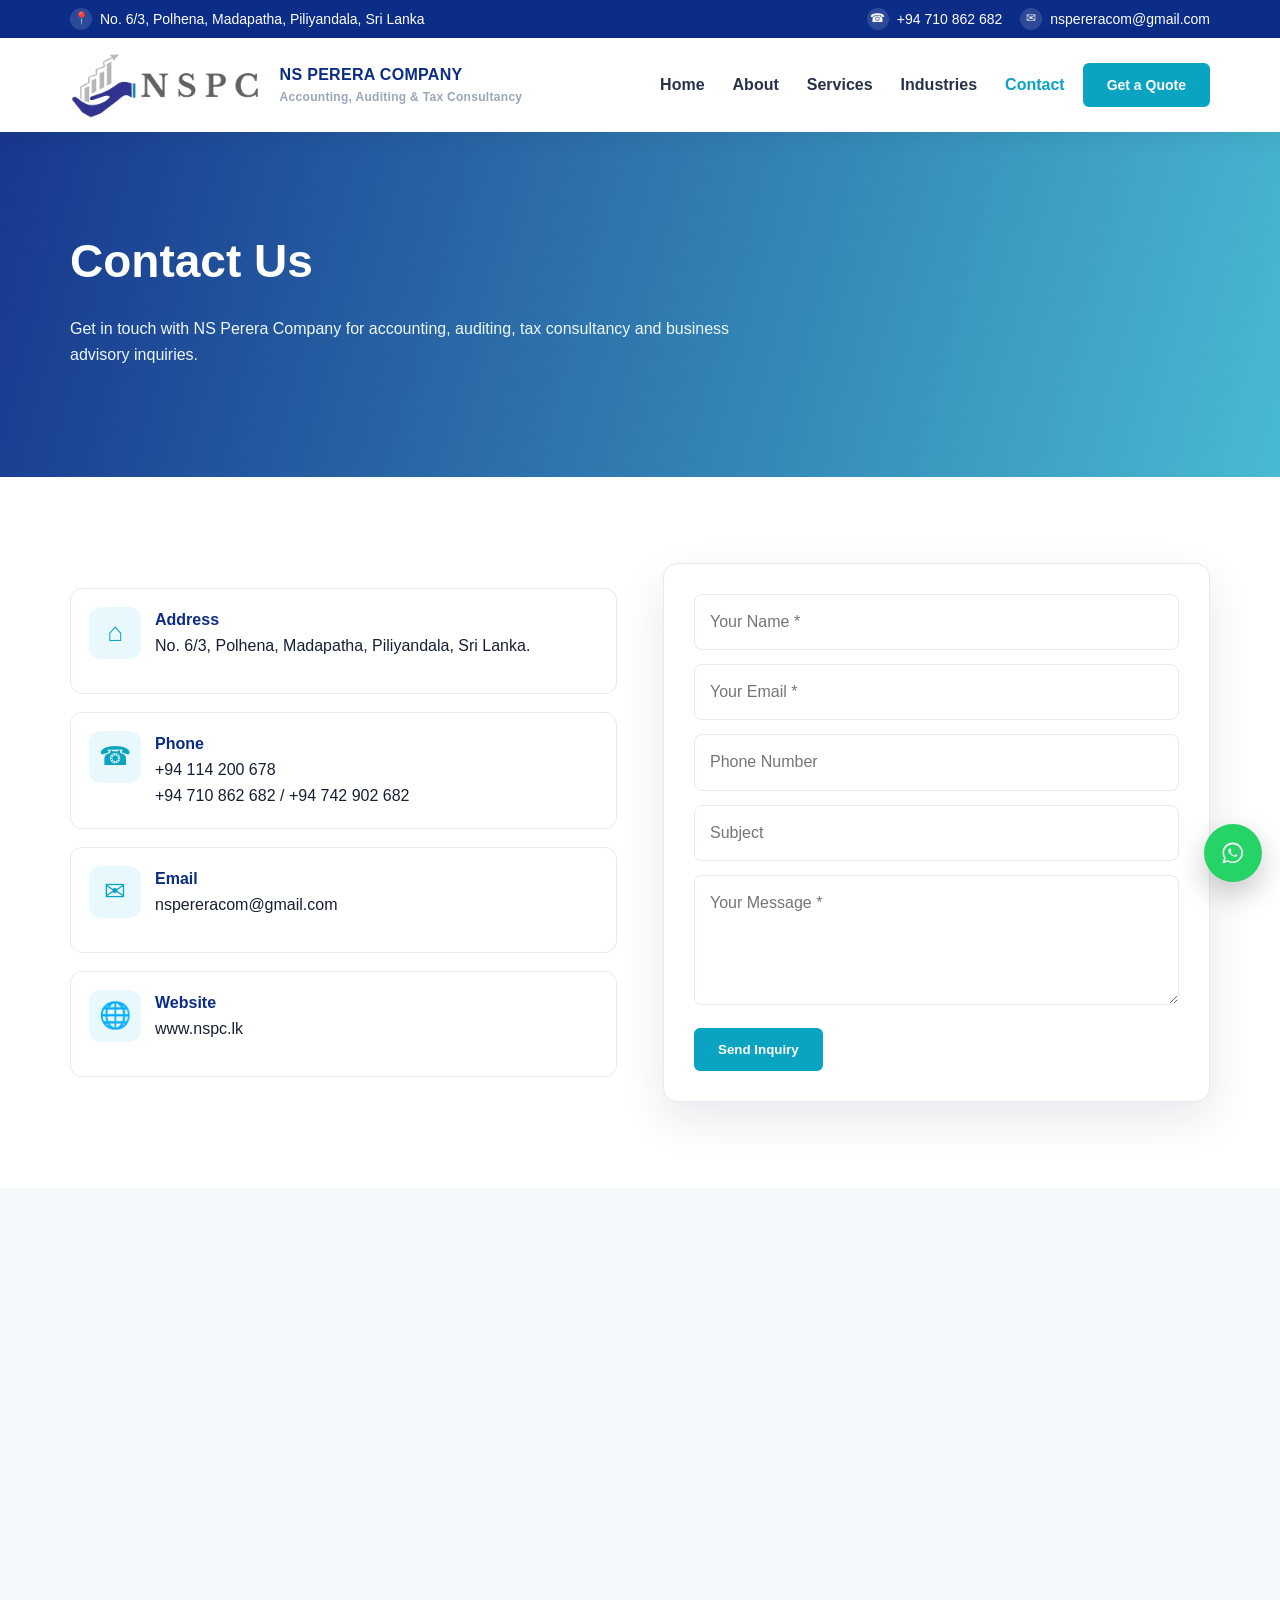
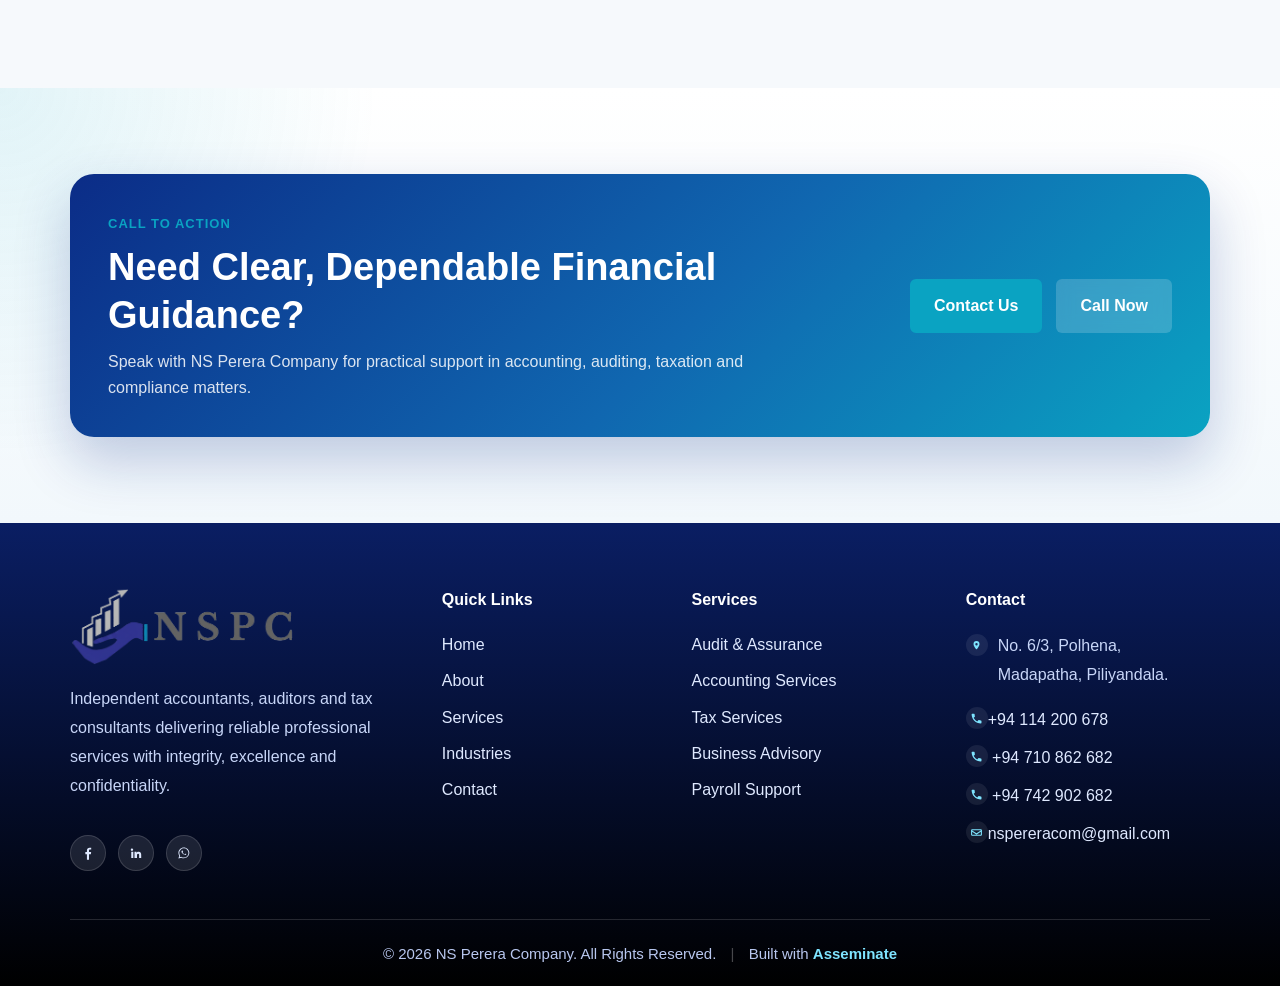
<file: contact.html>
<!DOCTYPE html>
<html lang="en">
<head>
  <meta charset="UTF-8">
  <meta name="viewport" content="width=device-width, initial-scale=1.0">
  <title>Contact Us | NS Perera Company</title>
  <meta name="description" content="NS Perera Company provides accounting, auditing, tax consultancy and advisory services in Sri Lanka.">
  <link rel="stylesheet" href="assets/css/style.css">
</head>



<body>
<div class="topbar">
  <div class="container">
    <div class="topbar-group">
      <span class="topbar-item">
        <span class="topbar-icon">&#128205;</span>
        <span>No. 6/3, Polhena, Madapatha, Piliyandala, Sri Lanka</span>
      </span>
    </div>
    <div class="topbar-group">
      <a class="topbar-item" href="tel:+94710862682">
        <span class="topbar-icon">&#9742;</span>
        <span>+94 710 862 682</span>
      </a>
      <a class="topbar-item" href="mailto:nspereracom@gmail.com">
        <span class="topbar-icon">&#9993;</span>
        <span>nspereracom@gmail.com</span>
      </a>
    </div>
  </div>
</div>



<header class="header">
  <div class="container nav">
    <a class="brand" href="index.html">
      <img src="assets/images/LogoW.png" alt="NSPC Logo">
      <span>NS PERERA COMPANY<small>Accounting, Auditing & Tax Consultancy</small>
      </span>
    </a>
    <div class="nav-actions">
      <nav class="menu">
        <a class="" href="index.html">Home</a>
        <a class="" href="about.html">About</a>
        <a class="" href="services.html">Services</a>
        <a class="" href="industries.html">Industries</a>
        <a class="active" href="contact.html">Contact</a>
      </nav>
      <a class="btn header-cta" href="contact.html">Get a Quote</a>
      <button class="menu-toggle" aria-label="Open menu">&#9776;</button>
    </div>
  </div>
</header>






<section class="page-hero">
  <div class="container">
    <h1>Contact Us</h1>
    <p>Get in touch with NS Perera Company for accounting, auditing, tax consultancy and business advisory inquiries.</p>
  </div>
</section>


<section class="section">
  <div class="container split">
    <div class="contact-box reveal">
      <div class="contact-item">
        <div class="icon">⌂

        </div><div>
          <strong>Address</strong>
        No. 6/3, Polhena, Madapatha, Piliyandala, Sri Lanka.</div>
      </div>
      <div class="contact-item">
        <div class="icon">☎

        </div>
        <div>
          <strong>Phone</strong>+94 114 200 678
          <br>+94 710 862 682 / +94 742 902 682
        </div></div><div class="contact-item">
          <div class="icon">✉

          </div>
          
          <div>
            <strong>Email</strong>nspereracom@gmail.com
          </div>
        </div>
        <div class="contact-item">
          <div class="icon">🌐

          </div>
          <div>
            <strong>Website</strong>www.nspc.lk
          </div>
        </div>
      </div>
      <form id="contactForm" class="reveal">
        <input name="name" placeholder="Your Name *">
        <input name="email" type="email" placeholder="Your Email *">
        <input name="phone" placeholder="Phone Number">
        <input name="subject" placeholder="Subject">
        <textarea name="message" placeholder="Your Message *"></textarea>
        <button class="btn" type="submit">Send Inquiry</button>
      </form>
    
    </div>
  </section>
  
  
  
  <section class="section light">
    <div class="container">
      <iframe class="map" src="https://www.google.com/maps/embed?pb=!1m18!1m12!1m3!1d3962.0364219289822!2d79.9336689!3d6.7654137!2m3!1f0!2f0!3f0!3m2!1i1024!2i768!4f13.1!3m3!1m2!1s0x3ae24fc7d3e07969%3A0xbe6e91dd70f7dcb2!2sNS%20Perera%20Company%20-%20Accounting%2C%20Auditing%20and%20Tax%20Consultancy%20Services!5e0!3m2!1sen!2slk!4v1782363864251!5m2!1sen!2slk" loading="lazy"></iframe>
    </div>
  </section>



  <section class="section cta-section">
    <div class="container">
      <div class="cta-panel reveal">
        <div>
          <span class="label">Call to Action</span>
          <h2>Need Clear, Dependable Financial Guidance?</h2>
          <p>
            Speak with NS Perera Company for practical support in accounting,
            auditing, taxation and compliance matters.
          </p>
        </div>
        <div class="cta-actions">
          <a class="btn" href="contact.html">Contact Us</a>
          <a class="btn btn-soft" href="tel:+94710862682">Call Now</a>
        </div>
      </div>
    </div>
  </section>


<footer class="footer"><div class="container footer-grid"><div class="footer-brand"><img class="footer-logo" src="assets/images/footer-logo.png" alt="NS Perera Company"><p>Independent accountants, auditors and tax consultants delivering reliable professional services with integrity, excellence and confidentiality.</p><div class="footer-social"><a class="social-link" href="https://www.facebook.com/nspcompnay/" target="_blank" rel="noopener noreferrer" aria-label="Facebook"><svg viewBox="0 0 24 24" aria-hidden="true"><path d="M13.5 22v-8.2h2.8l.4-3.2h-3.2V8.5c0-.9.3-1.6 1.6-1.6h1.7V4.1c-.3 0-1.3-.1-2.4-.1-2.4 0-4 1.4-4 4.2v2.4H8v3.2h2.4V22h3.1Z" fill="currentColor"/></svg></a><a class="social-link" href="https://www.linkedin.com/company/ns-perera-company/" target="_blank" rel="noopener noreferrer" aria-label="LinkedIn"><svg viewBox="0 0 24 24" aria-hidden="true"><path d="M6.4 8.7a1.8 1.8 0 1 1 0-3.5 1.8 1.8 0 0 1 0 3.5ZM4.9 19.5V10.3H8v9.2H4.9Zm4.8 0V10.3h3v1.3h.1c.4-.8 1.5-1.6 3.1-1.6 3.3 0 3.9 2.1 3.9 4.8v4.7h-3.1v-4.2c0-1 0-2.3-1.5-2.3s-1.7 1.1-1.7 2.2v4.3H9.7Z" fill="currentColor"/></svg></a><a class="social-link" href="https://wa.me/94710862682" target="_blank" rel="noopener noreferrer" aria-label="WhatsApp"><svg viewBox="0 0 24 24" aria-hidden="true"><path d="M20 11.8c0 4.5-3.7 8.2-8.2 8.2-1.4 0-2.7-.3-3.9-1l-4.3 1.1 1.2-4.1a8 8 0 0 1-1.2-4.2C3.6 7.3 7.3 3.6 11.8 3.6S20 7.3 20 11.8Zm-8.2-6.9a7 7 0 0 0-6.9 6.9c0 1.4.4 2.7 1.1 3.8l.2.3-.7 2.4 2.4-.6.3.2c1.1.7 2.3 1 3.6 1a7 7 0 0 0 6.9-6.9 7 7 0 0 0-6.9-7Zm3.9 8.8c-.2-.1-1.1-.6-1.3-.7-.2-.1-.3-.1-.4.1s-.5.7-.7.8c-.1.1-.2.1-.4 0s-.9-.3-1.7-1c-.7-.6-1.1-1.3-1.2-1.5-.1-.2 0-.3.1-.4l.3-.3.2-.3c.1-.1.1-.2 0-.3l-.6-1.5c-.1-.2-.2-.2-.4-.2h-.3c-.1 0-.3.1-.5.3s-.6.6-.6 1.4.6 1.6.7 1.7c.1.1 1.2 1.9 3 2.6 1.8.8 1.8.6 2.1.6.3 0 1.1-.4 1.2-.8.2-.4.2-.8.1-.8 0-.1-.2-.1-.4-.2Z" fill="currentColor"/></svg></a></div></div><div><h4>Quick Links</h4><a class="" href="index.html">Home</a><a class="" href="about.html">About</a><a class="" href="services.html">Services</a><a class="" href="industries.html">Industries</a><a class="active" href="contact.html">Contact</a></div><div><h4>Services</h4><a href="services.html">Audit &amp; Assurance</a><a href="services.html">Accounting Services</a><a href="services.html">Tax Services</a><a href="services.html">Business Advisory</a><a href="services.html">Payroll Support</a></div><div class="footer-contact"><h4>Contact</h4><p class="footer-contact-item"><span class="footer-contact-icon" aria-hidden="true"><svg viewBox="0 0 24 24"><path d="M12 21s-5.5-5.3-5.5-10A5.5 5.5 0 1 1 17.5 11C17.5 15.7 12 21 12 21Zm0-7.3a2.2 2.2 0 1 0 0-4.4 2.2 2.2 0 0 0 0 4.4Z" fill="currentColor"/></svg></span><span>No. 6/3, Polhena, Madapatha, Piliyandala.</span></p><a class="footer-contact-item" href="tel:+94114200678"><span class="footer-contact-icon" aria-hidden="true"><svg viewBox="0 0 24 24"><path d="M6.6 10.8a15.5 15.5 0 0 0 6.6 6.6l2.2-2.2c.3-.3.7-.4 1.1-.3 1.2.4 2.4.6 3.7.6.6 0 1 .4 1 1V20c0 .6-.4 1-1 1C10.6 21 3 13.4 3 4c0-.6.4-1 1-1h3.5c.6 0 1 .4 1 1 0 1.3.2 2.5.6 3.7.1.4 0 .8-.3 1.1l-2.2 2.2Z" fill="currentColor"/></svg></span><span>+94 114 200 678</span></a><a class="footer-contact-item" href="tel:+94710862682"><span class="footer-contact-icon" aria-hidden="true"><svg viewBox="0 0 24 24"><path d="M6.6 10.8a15.5 15.5 0 0 0 6.6 6.6l2.2-2.2c.3-.3.7-.4 1.1-.3 1.2.4 2.4.6 3.7.6.6 0 1 .4 1 1V20c0 .6-.4 1-1 1C10.6 21 3 13.4 3 4c0-.6.4-1 1-1h3.5c.6 0 1 .4 1 1 0 1.3.2 2.5.6 3.7.1.4 0 .8-.3 1.1l-2.2 2.2Z" fill="currentColor"/></svg></span><span> +94 710 862 682</span></a><a class="footer-contact-item" href="tel:+94742902682"><span class="footer-contact-icon" aria-hidden="true"><svg viewBox="0 0 24 24"><path d="M6.6 10.8a15.5 15.5 0 0 0 6.6 6.6l2.2-2.2c.3-.3.7-.4 1.1-.3 1.2.4 2.4.6 3.7.6.6 0 1 .4 1 1V20c0 .6-.4 1-1 1C10.6 21 3 13.4 3 4c0-.6.4-1 1-1h3.5c.6 0 1 .4 1 1 0 1.3.2 2.5.6 3.7.1.4 0 .8-.3 1.1l-2.2 2.2Z" fill="currentColor"/></svg></span><span> +94 742 902 682</span></a><a class="footer-contact-item" href="mailto:nspereracom@gmail.com"><span class="footer-contact-icon" aria-hidden="true"><svg viewBox="0 0 24 24"><path d="M4 6h16a2 2 0 0 1 2 2v8a2 2 0 0 1-2 2H4a2 2 0 0 1-2-2V8a2 2 0 0 1 2-2Zm0 2v.2l8 5.3 8-5.3V8H4Zm16 8V10.6l-7.4 5a1 1 0 0 1-1.2 0L4 10.6V16h16Z" fill="currentColor"/></svg></span><span>nspereracom@gmail.com</span></a></div></div><div class="container copyright">&copy; 2026 NS Perera Company. All Rights Reserved. <span class="copyright-sep">|</span> Built with <a href="https://asseminate.com" target="_blank" rel="noopener noreferrer">Asseminate</a></div></footer>
<a class="whatsapp" href="https://wa.me/94710862682" target="_blank" aria-label="WhatsApp"><svg viewBox="0 0 24 24" aria-hidden="true"><path d="M20 11.8c0 4.5-3.7 8.2-8.2 8.2-1.4 0-2.7-.3-3.9-1l-4.3 1.1 1.2-4.1a8 8 0 0 1-1.2-4.2C3.6 7.3 7.3 3.6 11.8 3.6S20 7.3 20 11.8Zm-8.2-6.9a7 7 0 0 0-6.9 6.9c0 1.4.4 2.7 1.1 3.8l.2.3-.7 2.4 2.4-.6.3.2c1.1.7 2.3 1 3.6 1a7 7 0 0 0 6.9-6.9 7 7 0 0 0-6.9-7Zm3.9 8.8c-.2-.1-1.1-.6-1.3-.7-.2-.1-.3-.1-.4.1s-.5.7-.7.8c-.1.1-.2.1-.4 0s-.9-.3-1.7-1c-.7-.6-1.1-1.3-1.2-1.5-.1-.2 0-.3.1-.4l.3-.3.2-.3c.1-.1.1-.2 0-.3l-.6-1.5c-.1-.2-.2-.2-.4-.2h-.3c-.1 0-.3.1-.5.3s-.6.6-.6 1.4.6 1.6.7 1.7c.1.1 1.2 1.9 3 2.6 1.8.8 1.8.6 2.1.6.3 0 1.1-.4 1.2-.8.2-.4.2-.8.1-.8 0-.1-.2-.1-.4-.2Z" fill="currentColor"/></svg></a><button class="backtop">↑</button><script src="assets/js/script.js"></script></body></html>
</file>
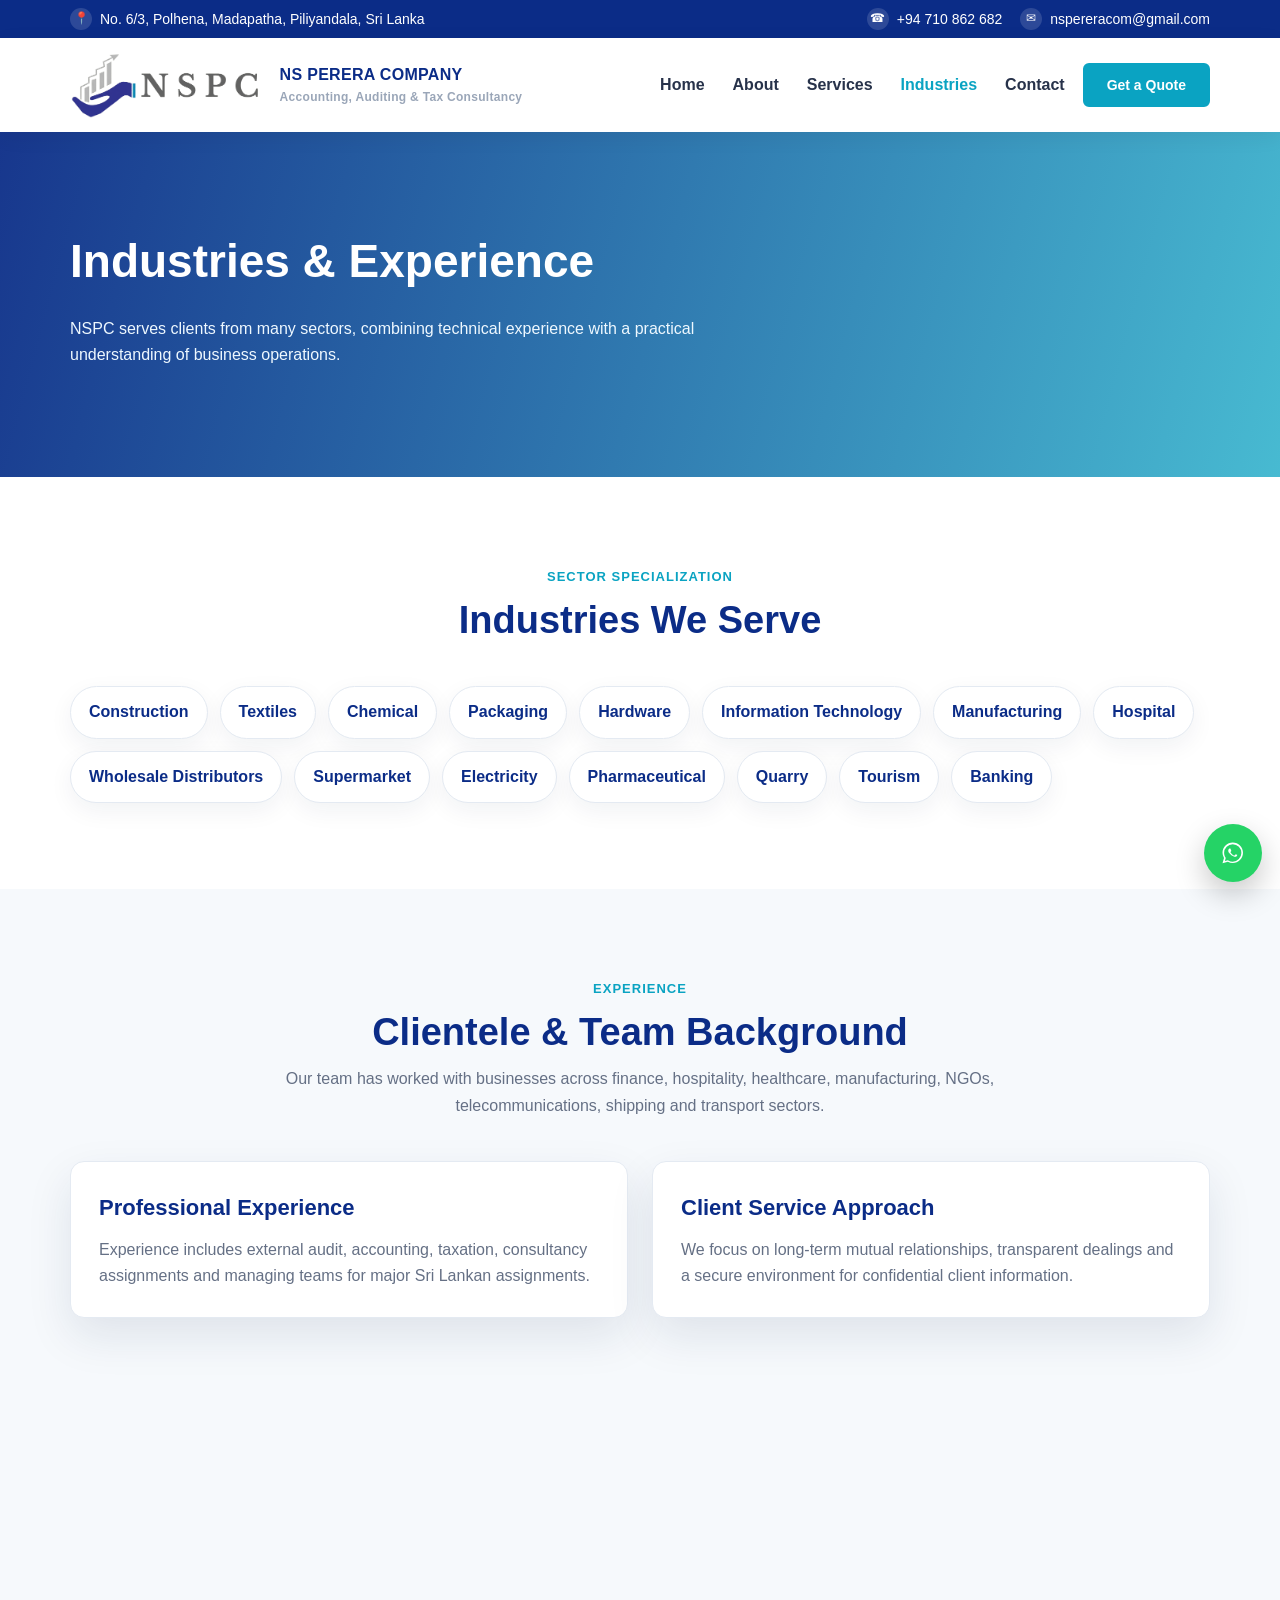
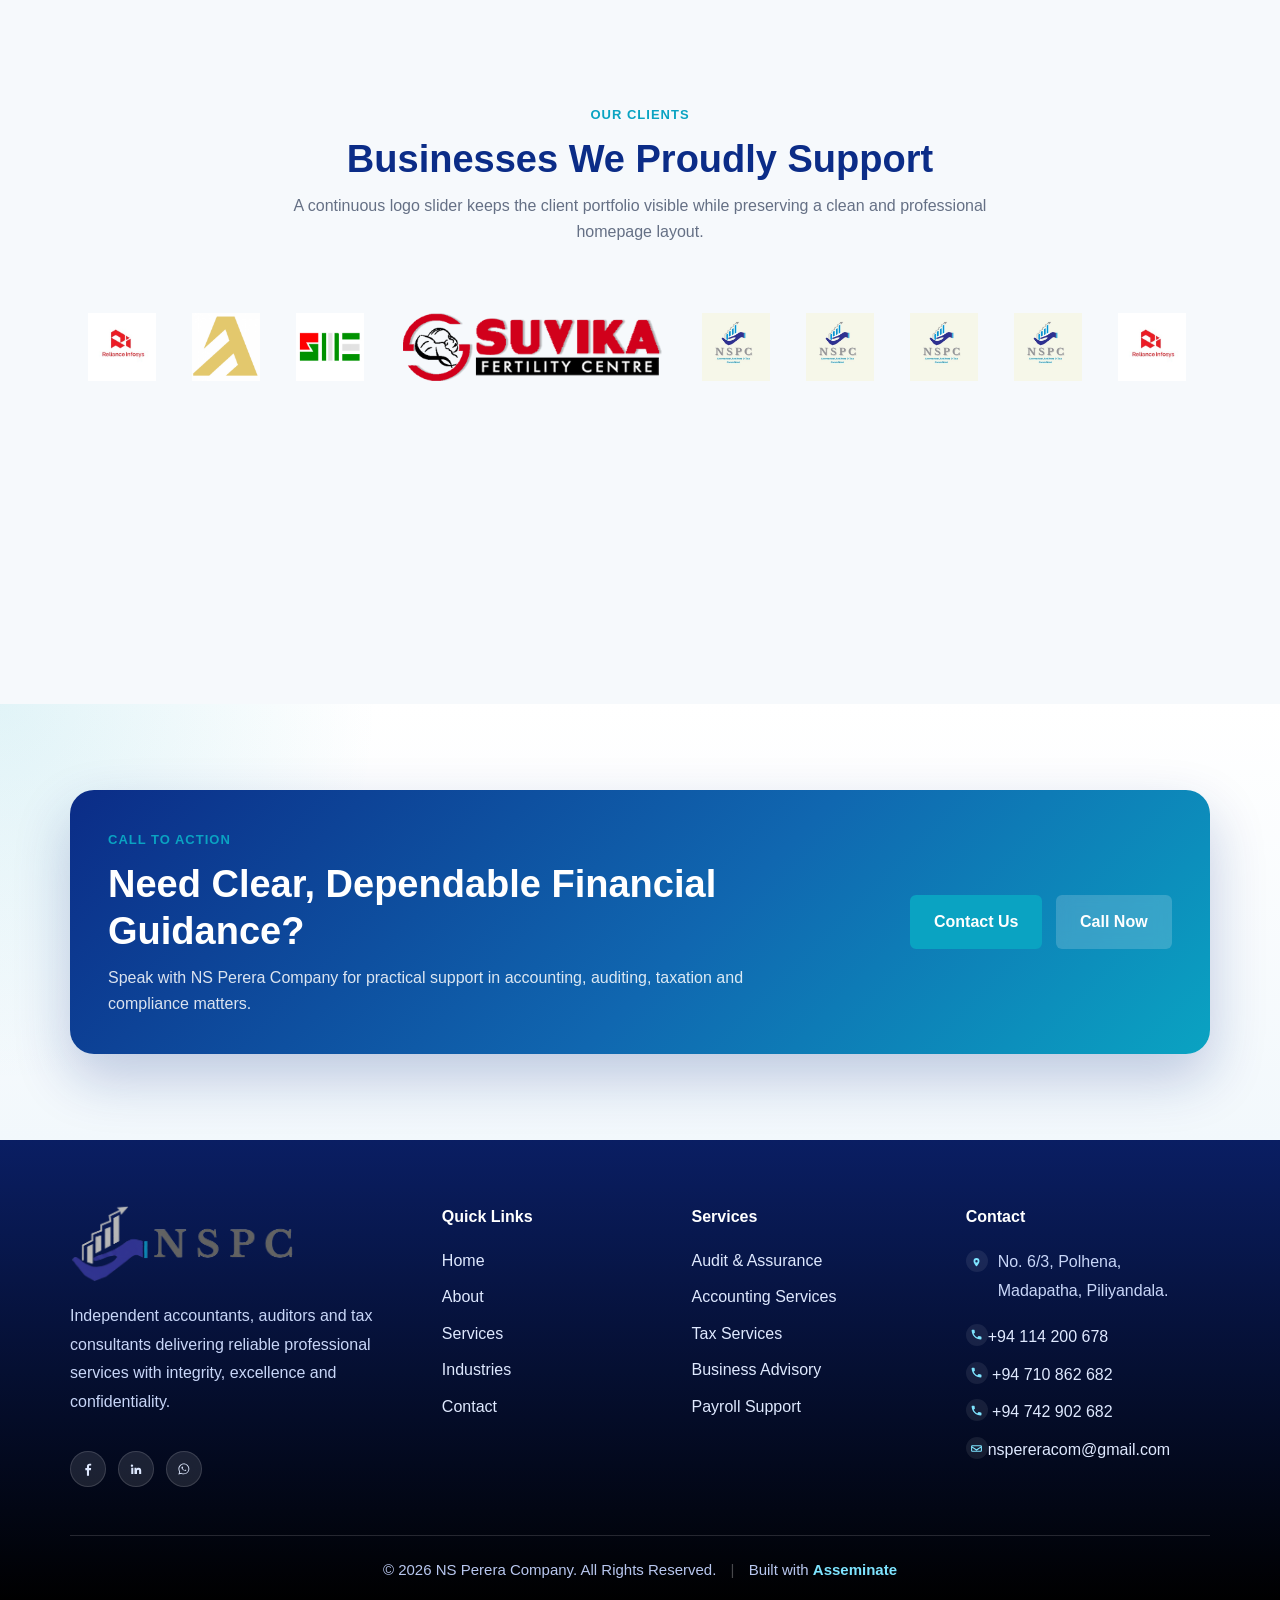
<file: industries.html>
<!DOCTYPE html>
<html lang="en">
<head>
  <meta charset="UTF-8">
  <meta name="viewport" content="width=device-width, initial-scale=1.0">
  <title>Industries | NS Perera Company</title>
  <meta name="description" content="NS Perera Company provides accounting, auditing, tax consultancy and advisory services in Sri Lanka.">
  <link rel="stylesheet" href="assets/css/style.css">
</head>

<body>
<div class="topbar">
  <div class="container">
    <div class="topbar-group">
      <span class="topbar-item">
        <span class="topbar-icon">&#128205;</span>
        <span>No. 6/3, Polhena, Madapatha, Piliyandala, Sri Lanka</span>
      </span>
    </div>
    <div class="topbar-group">
      <a class="topbar-item" href="tel:+94710862682">
        <span class="topbar-icon">&#9742;</span>
        <span>+94 710 862 682
          
        </span>
      </a>
      <a class="topbar-item" href="mailto:nspereracom@gmail.com">
        <span class="topbar-icon">&#9993;</span>
        <span>nspereracom@gmail.com</span>
      </a>
    </div>
  </div>
</div>




<header class="header">
  <div class="container nav">
    <a class="brand" href="index.html">
      <img src="assets/images/LogoW.png" alt="NSPC Logo">
      <span>NS PERERA COMPANY<small>Accounting, Auditing & Tax Consultancy</small>
      </span>
    </a>
    <div class="nav-actions">
      <nav class="menu">
        <a class="" href="index.html">Home</a>
        <a class="" href="about.html">About</a>
        <a class="" href="services.html">Services</a>
        <a class="active" href="industries.html">Industries</a>
        <a class="" href="contact.html">Contact</a>
      </nav>
        <a class="btn header-cta" href="contact.html">Get a Quote</a>
        <button class="menu-toggle" aria-label="Open menu">&#9776;

        </button>
      </div>
    </div>
  </header>




<section class="page-hero">
  <div class="container">
    <h1>Industries & Experience</h1>
    <p>NSPC serves clients from many sectors, combining technical experience with a practical understanding of business operations.</p></div></section><section class="section"><div class="container"><div class="section-title"><span class="label">Sector Specialization</span><h2>Industries We Serve</h2></div><div class="chips reveal"><span class="chip">Construction</span><span class="chip">Textiles</span><span class="chip">Chemical</span><span class="chip">Packaging</span><span class="chip">Hardware</span><span class="chip">Information Technology</span><span class="chip">Manufacturing</span><span class="chip">Hospital</span><span class="chip">Wholesale Distributors</span><span class="chip">Supermarket</span><span class="chip">Electricity</span><span class="chip">Pharmaceutical</span><span class="chip">Quarry</span><span class="chip">Tourism</span><span class="chip">Banking</span></div></div></section><section class="section light"><div class="container"><div class="section-title"><span class="label">Experience</span><h2>Clientele & Team Background</h2><p>Our team has worked with businesses across finance, hospitality, healthcare, manufacturing, NGOs, telecommunications, shipping and transport sectors.

    </p>
  </div><div class="grid grid-2"><div class="card reveal"><h3>Professional Experience

    </h3>
    <p>Experience includes external audit, accounting, taxation, consultancy assignments and managing teams for major Sri Lankan assignments.</p>
    </div>
    <div class="card reveal">
      <h3>Client Service Approach</h3>
      <p>We focus on long-term mutual relationships, transparent dealings and a secure environment for confidential client information.</p>
    </div>
  </div>
</div>
</section>



  <section class="section light clients-section">
    <div class="container">
      <div class="section-title">
        <span class="label">Our Clients</span>
        <h2>Businesses We Proudly Support</h2>
        <p>
          A continuous logo slider keeps the client portfolio visible while
          preserving a clean and professional homepage layout.
        </p>
      </div>
      <div class="logo-slider reveal">
        <div class="logo-track">
          <div class="logo-item"><img src="assets/images/client logos/logo-1.jpg" alt="Client logo 1"></div>
          <div class="logo-item"><img src="assets/images/client logos/logo-2.jpg" alt="Client logo 2"></div>
          <div class="logo-item"><img src="assets/images/client logos/logo-3.jpg" alt="Client logo 3"></div>
          <div class="logo-item"><img src="assets/images/client logos/logo-4.jpg" alt="Client logo 4"></div>
          <div class="logo-item"><img src="assets/images/client logos/logo-5.jpg" alt="Client logo 5"></div>
          <div class="logo-item"><img src="assets/images/client logos/logo-6.jpg" alt="Client logo 6"></div>
          <div class="logo-item"><img src="assets/images/client logos/logo-7.jpg" alt="Client logo 7"></div>
          <div class="logo-item"><img src="assets/images/client logos/logo-8.jpg" alt="Client logo 8"></div>
          <div class="logo-item"><img src="assets/images/client logos/logo-1.jpg" alt="Client logo 1 duplicate"></div>
          <div class="logo-item"><img src="assets/images/client logos/logo-2.jpg" alt="Client logo 2 duplicate"></div>
          <div class="logo-item"><img src="assets/images/client logos/logo-3.jpg" alt="Client logo 3 duplicate"></div>
          <div class="logo-item"><img src="assets/images/client logos/logo-4.jpg" alt="Client logo 4 duplicate"></div>
          <div class="logo-item"><img src="assets/images/client logos/logo-5.jpg" alt="Client logo 5 duplicate"></div>
          <div class="logo-item"><img src="assets/images/client logos/logo-6.jpg" alt="Client logo 6 duplicate"></div>
          <div class="logo-item"><img src="assets/images/client logos/logo-7.jpg" alt="Client logo 7 duplicate"></div>
          <div class="logo-item"><img src="assets/images/client logos/logo-8.jpg" alt="Client logo 8 duplicate"></div>
        </div>
      </div>
    </div>
  </section>


  <section class="section cta-section">
    <div class="container">
      <div class="cta-panel reveal">
        <div>
          <span class="label">Call to Action</span>
          <h2>Need Clear, Dependable Financial Guidance?</h2>
          <p>
            Speak with NS Perera Company for practical support in accounting,
            auditing, taxation and compliance matters.
          </p>
        </div>
        <div class="cta-actions">
          <a class="btn" href="contact.html">Contact Us</a>
          <a class="btn btn-soft" href="tel:+94710862682">Call Now</a>
        </div>
      </div>
    </div>
  </section>



<footer class="footer"><div class="container footer-grid"><div class="footer-brand"><img class="footer-logo" src="assets/images/footer-logo.png" alt="NS Perera Company"><p>Independent accountants, auditors and tax consultants delivering reliable professional services with integrity, excellence and confidentiality.</p><div class="footer-social"><a class="social-link" href="https://www.facebook.com/nspcompnay/" target="_blank" rel="noopener noreferrer" aria-label="Facebook"><svg viewBox="0 0 24 24" aria-hidden="true"><path d="M13.5 22v-8.2h2.8l.4-3.2h-3.2V8.5c0-.9.3-1.6 1.6-1.6h1.7V4.1c-.3 0-1.3-.1-2.4-.1-2.4 0-4 1.4-4 4.2v2.4H8v3.2h2.4V22h3.1Z" fill="currentColor"/></svg></a><a class="social-link" href="https://www.linkedin.com/company/ns-perera-company/" target="_blank" rel="noopener noreferrer" aria-label="LinkedIn"><svg viewBox="0 0 24 24" aria-hidden="true"><path d="M6.4 8.7a1.8 1.8 0 1 1 0-3.5 1.8 1.8 0 0 1 0 3.5ZM4.9 19.5V10.3H8v9.2H4.9Zm4.8 0V10.3h3v1.3h.1c.4-.8 1.5-1.6 3.1-1.6 3.3 0 3.9 2.1 3.9 4.8v4.7h-3.1v-4.2c0-1 0-2.3-1.5-2.3s-1.7 1.1-1.7 2.2v4.3H9.7Z" fill="currentColor"/></svg></a><a class="social-link" href="https://wa.me/94710862682" target="_blank" rel="noopener noreferrer" aria-label="WhatsApp"><svg viewBox="0 0 24 24" aria-hidden="true"><path d="M20 11.8c0 4.5-3.7 8.2-8.2 8.2-1.4 0-2.7-.3-3.9-1l-4.3 1.1 1.2-4.1a8 8 0 0 1-1.2-4.2C3.6 7.3 7.3 3.6 11.8 3.6S20 7.3 20 11.8Zm-8.2-6.9a7 7 0 0 0-6.9 6.9c0 1.4.4 2.7 1.1 3.8l.2.3-.7 2.4 2.4-.6.3.2c1.1.7 2.3 1 3.6 1a7 7 0 0 0 6.9-6.9 7 7 0 0 0-6.9-7Zm3.9 8.8c-.2-.1-1.1-.6-1.3-.7-.2-.1-.3-.1-.4.1s-.5.7-.7.8c-.1.1-.2.1-.4 0s-.9-.3-1.7-1c-.7-.6-1.1-1.3-1.2-1.5-.1-.2 0-.3.1-.4l.3-.3.2-.3c.1-.1.1-.2 0-.3l-.6-1.5c-.1-.2-.2-.2-.4-.2h-.3c-.1 0-.3.1-.5.3s-.6.6-.6 1.4.6 1.6.7 1.7c.1.1 1.2 1.9 3 2.6 1.8.8 1.8.6 2.1.6.3 0 1.1-.4 1.2-.8.2-.4.2-.8.1-.8 0-.1-.2-.1-.4-.2Z" fill="currentColor"/></svg></a></div></div><div><h4>Quick Links</h4><a class="" href="index.html">Home</a><a class="" href="about.html">About</a><a class="" href="services.html">Services</a><a class="active" href="industries.html">Industries</a><a class="" href="contact.html">Contact</a></div><div><h4>Services</h4><a href="services.html">Audit &amp; Assurance</a><a href="services.html">Accounting Services</a><a href="services.html">Tax Services</a><a href="services.html">Business Advisory</a><a href="services.html">Payroll Support</a></div><div class="footer-contact"><h4>Contact</h4><p class="footer-contact-item"><span class="footer-contact-icon" aria-hidden="true"><svg viewBox="0 0 24 24"><path d="M12 21s-5.5-5.3-5.5-10A5.5 5.5 0 1 1 17.5 11C17.5 15.7 12 21 12 21Zm0-7.3a2.2 2.2 0 1 0 0-4.4 2.2 2.2 0 0 0 0 4.4Z" fill="currentColor"/></svg></span><span>No. 6/3, Polhena, Madapatha, Piliyandala.</span></p><a class="footer-contact-item" href="tel:+94114200678"><span class="footer-contact-icon" aria-hidden="true"><svg viewBox="0 0 24 24"><path d="M6.6 10.8a15.5 15.5 0 0 0 6.6 6.6l2.2-2.2c.3-.3.7-.4 1.1-.3 1.2.4 2.4.6 3.7.6.6 0 1 .4 1 1V20c0 .6-.4 1-1 1C10.6 21 3 13.4 3 4c0-.6.4-1 1-1h3.5c.6 0 1 .4 1 1 0 1.3.2 2.5.6 3.7.1.4 0 .8-.3 1.1l-2.2 2.2Z" fill="currentColor"/></svg></span><span>+94 114 200 678</span></a><a class="footer-contact-item" href="tel:+94710862682"><span class="footer-contact-icon" aria-hidden="true"><svg viewBox="0 0 24 24"><path d="M6.6 10.8a15.5 15.5 0 0 0 6.6 6.6l2.2-2.2c.3-.3.7-.4 1.1-.3 1.2.4 2.4.6 3.7.6.6 0 1 .4 1 1V20c0 .6-.4 1-1 1C10.6 21 3 13.4 3 4c0-.6.4-1 1-1h3.5c.6 0 1 .4 1 1 0 1.3.2 2.5.6 3.7.1.4 0 .8-.3 1.1l-2.2 2.2Z" fill="currentColor"/></svg></span><span> +94 710 862 682</span></a><a class="footer-contact-item" href="tel:+94742902682"><span class="footer-contact-icon" aria-hidden="true"><svg viewBox="0 0 24 24"><path d="M6.6 10.8a15.5 15.5 0 0 0 6.6 6.6l2.2-2.2c.3-.3.7-.4 1.1-.3 1.2.4 2.4.6 3.7.6.6 0 1 .4 1 1V20c0 .6-.4 1-1 1C10.6 21 3 13.4 3 4c0-.6.4-1 1-1h3.5c.6 0 1 .4 1 1 0 1.3.2 2.5.6 3.7.1.4 0 .8-.3 1.1l-2.2 2.2Z" fill="currentColor"/></svg></span><span> +94 742 902 682</span></a><a class="footer-contact-item" href="mailto:nspereracom@gmail.com"><span class="footer-contact-icon" aria-hidden="true"><svg viewBox="0 0 24 24"><path d="M4 6h16a2 2 0 0 1 2 2v8a2 2 0 0 1-2 2H4a2 2 0 0 1-2-2V8a2 2 0 0 1 2-2Zm0 2v.2l8 5.3 8-5.3V8H4Zm16 8V10.6l-7.4 5a1 1 0 0 1-1.2 0L4 10.6V16h16Z" fill="currentColor"/></svg></span><span>nspereracom@gmail.com</span></a></div></div><div class="container copyright">&copy; 2026 NS Perera Company. All Rights Reserved. <span class="copyright-sep">|</span> Built with <a href="https://asseminate.com" target="_blank" rel="noopener noreferrer">Asseminate</a></div></footer>
<a class="whatsapp" href="https://wa.me/94710862682" target="_blank" aria-label="WhatsApp"><svg viewBox="0 0 24 24" aria-hidden="true"><path d="M20 11.8c0 4.5-3.7 8.2-8.2 8.2-1.4 0-2.7-.3-3.9-1l-4.3 1.1 1.2-4.1a8 8 0 0 1-1.2-4.2C3.6 7.3 7.3 3.6 11.8 3.6S20 7.3 20 11.8Zm-8.2-6.9a7 7 0 0 0-6.9 6.9c0 1.4.4 2.7 1.1 3.8l.2.3-.7 2.4 2.4-.6.3.2c1.1.7 2.3 1 3.6 1a7 7 0 0 0 6.9-6.9 7 7 0 0 0-6.9-7Zm3.9 8.8c-.2-.1-1.1-.6-1.3-.7-.2-.1-.3-.1-.4.1s-.5.7-.7.8c-.1.1-.2.1-.4 0s-.9-.3-1.7-1c-.7-.6-1.1-1.3-1.2-1.5-.1-.2 0-.3.1-.4l.3-.3.2-.3c.1-.1.1-.2 0-.3l-.6-1.5c-.1-.2-.2-.2-.4-.2h-.3c-.1 0-.3.1-.5.3s-.6.6-.6 1.4.6 1.6.7 1.7c.1.1 1.2 1.9 3 2.6 1.8.8 1.8.6 2.1.6.3 0 1.1-.4 1.2-.8.2-.4.2-.8.1-.8 0-.1-.2-.1-.4-.2Z" fill="currentColor"/></svg></a><button class="backtop">↑</button><script src="assets/js/script.js"></script></body></html>
</file>
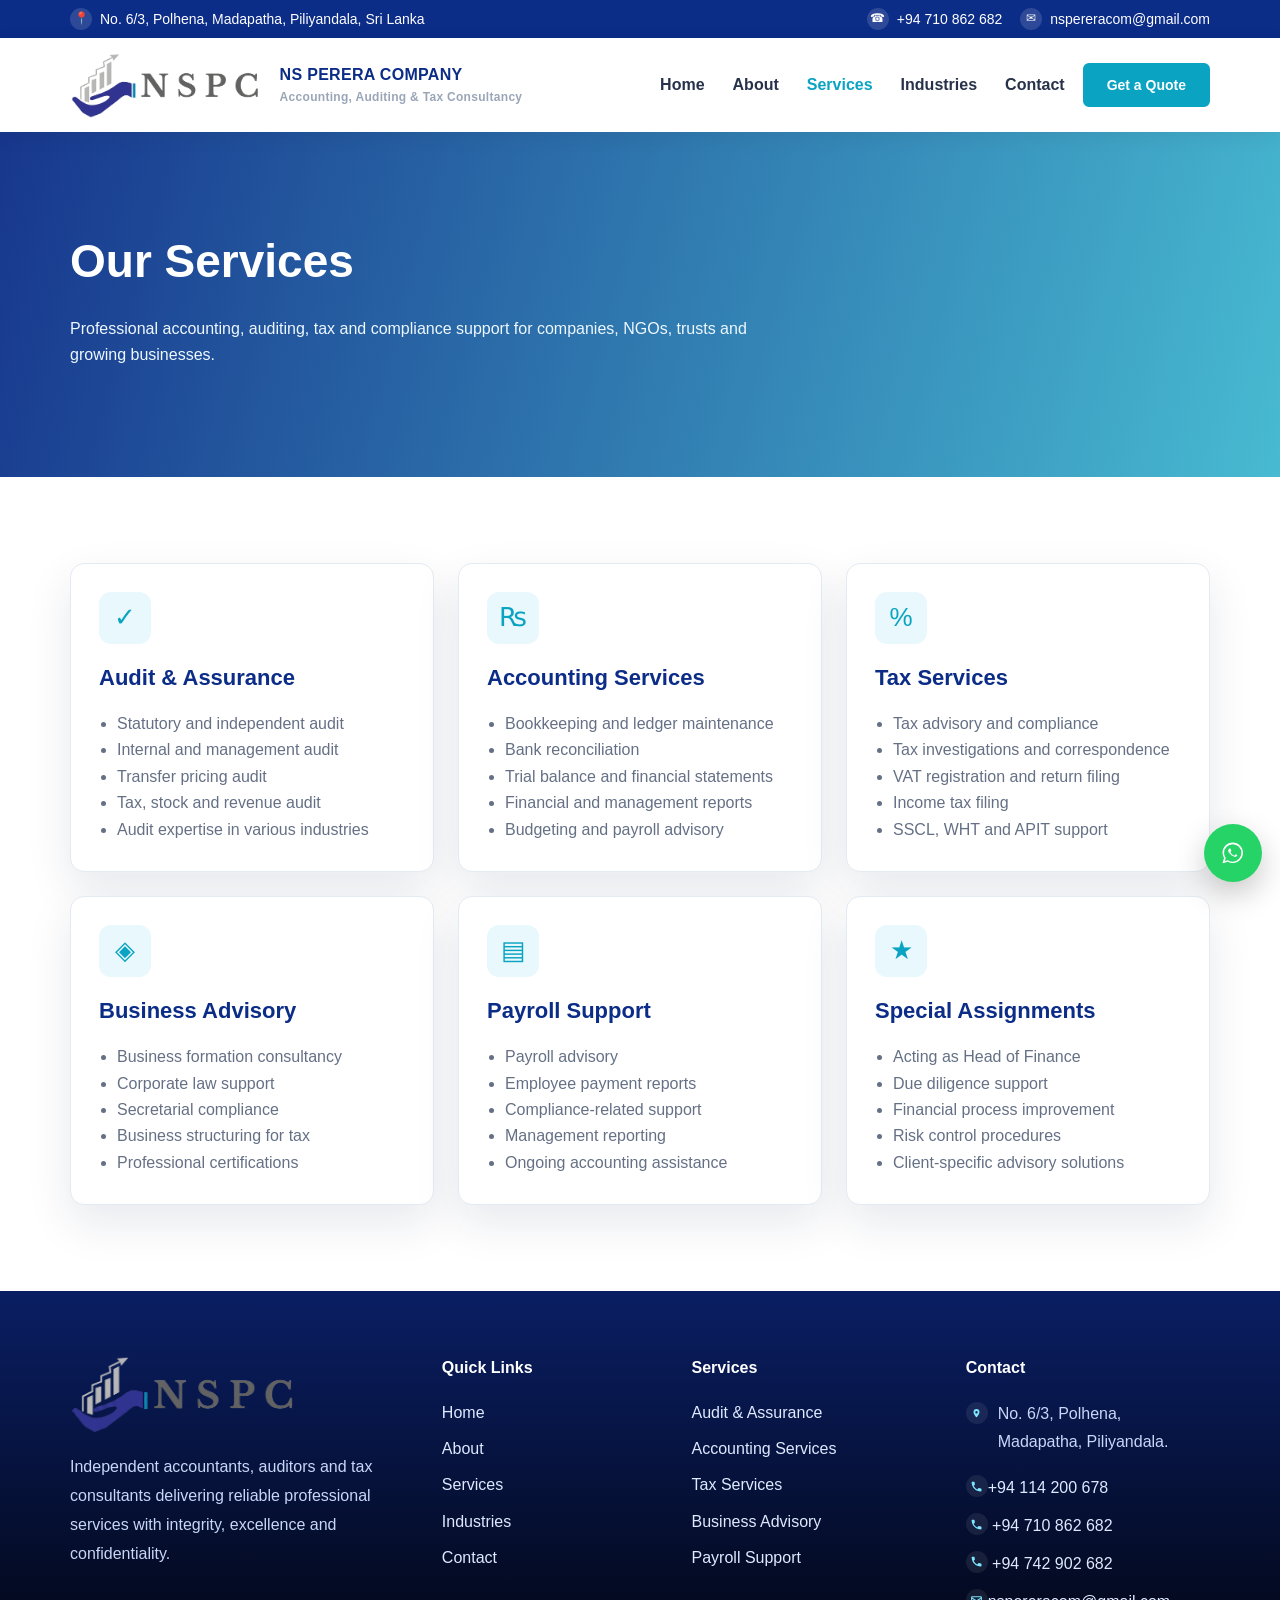
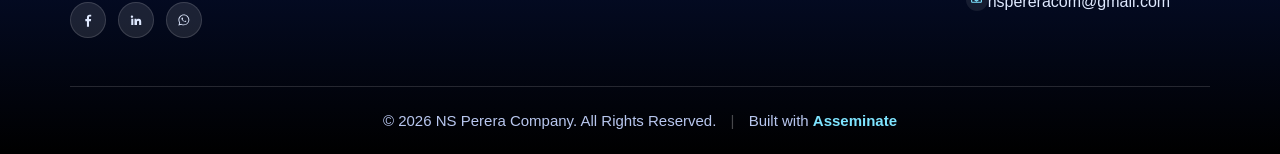
<file: services.html>
<!DOCTYPE html>
<html lang="en">
<head>
  <meta charset="UTF-8">
  <meta name="viewport" content="width=device-width, initial-scale=1.0">
  <title>Services | NS Perera Company</title>
  <meta name="description" content="NS Perera Company provides accounting, auditing, tax consultancy and advisory services in Sri Lanka.">
  <link rel="stylesheet" href="assets/css/style.css">
</head>
<body>
<div class="topbar"><div class="container"><div class="topbar-group"><span class="topbar-item"><span class="topbar-icon">&#128205;</span><span>No. 6/3, Polhena, Madapatha, Piliyandala, Sri Lanka</span></span></div><div class="topbar-group"><a class="topbar-item" href="tel:+94710862682"><span class="topbar-icon">&#9742;</span><span>+94 710 862 682</span></a><a class="topbar-item" href="mailto:nspereracom@gmail.com"><span class="topbar-icon">&#9993;</span><span>nspereracom@gmail.com</span></a></div></div></div>
<header class="header"><div class="container nav"><a class="brand" href="index.html"><img src="assets/images/LogoW.png" alt="NSPC Logo"><span>NS PERERA COMPANY<small>Accounting, Auditing & Tax Consultancy</small></span></a><div class="nav-actions"><nav class="menu"><a class="" href="index.html">Home</a><a class="" href="about.html">About</a><a class="active" href="services.html">Services</a><a class="" href="industries.html">Industries</a><a class="" href="contact.html">Contact</a></nav><a class="btn header-cta" href="contact.html">Get a Quote</a><button class="menu-toggle" aria-label="Open menu">&#9776;</button></div></div></header>
<section class="page-hero"><div class="container"><h1>Our Services</h1><p>Professional accounting, auditing, tax and compliance support for companies, NGOs, trusts and growing businesses.</p></div></section><section class="section service-list"><div class="container"><div class="grid grid-3"><div class="card reveal"><div class="icon">✓</div><h3>Audit & Assurance</h3><ul><li>Statutory and independent audit</li><li>Internal and management audit</li><li>Transfer pricing audit</li><li>Tax, stock and revenue audit</li><li>Audit expertise in various industries</li></ul></div><div class="card reveal"><div class="icon">₨</div><h3>Accounting Services</h3><ul><li>Bookkeeping and ledger maintenance</li><li>Bank reconciliation</li><li>Trial balance and financial statements</li><li>Financial and management reports</li><li>Budgeting and payroll advisory</li></ul></div><div class="card reveal"><div class="icon">%</div><h3>Tax Services</h3><ul><li>Tax advisory and compliance</li><li>Tax investigations and correspondence</li><li>VAT registration and return filing</li><li>Income tax filing</li><li>SSCL, WHT and APIT support</li></ul></div><div class="card reveal"><div class="icon">◈</div><h3>Business Advisory</h3><ul><li>Business formation consultancy</li><li>Corporate law support</li><li>Secretarial compliance</li><li>Business structuring for tax</li><li>Professional certifications</li></ul></div><div class="card reveal"><div class="icon">▤</div><h3>Payroll Support</h3><ul><li>Payroll advisory</li><li>Employee payment reports</li><li>Compliance-related support</li><li>Management reporting</li><li>Ongoing accounting assistance</li></ul></div><div class="card reveal"><div class="icon">★</div><h3>Special Assignments</h3><ul><li>Acting as Head of Finance</li><li>Due diligence support</li><li>Financial process improvement</li><li>Risk control procedures</li><li>Client-specific advisory solutions</li></ul></div></div></div></section>
<footer class="footer"><div class="container footer-grid"><div class="footer-brand"><img class="footer-logo" src="assets/images/footer-logo.png" alt="NS Perera Company"><p>Independent accountants, auditors and tax consultants delivering reliable professional services with integrity, excellence and confidentiality.</p><div class="footer-social"><a class="social-link" href="https://www.facebook.com/nspcompnay/" target="_blank" rel="noopener noreferrer" aria-label="Facebook"><svg viewBox="0 0 24 24" aria-hidden="true"><path d="M13.5 22v-8.2h2.8l.4-3.2h-3.2V8.5c0-.9.3-1.6 1.6-1.6h1.7V4.1c-.3 0-1.3-.1-2.4-.1-2.4 0-4 1.4-4 4.2v2.4H8v3.2h2.4V22h3.1Z" fill="currentColor"/></svg></a><a class="social-link" href="https://www.linkedin.com/company/ns-perera-company/" target="_blank" rel="noopener noreferrer" aria-label="LinkedIn"><svg viewBox="0 0 24 24" aria-hidden="true"><path d="M6.4 8.7a1.8 1.8 0 1 1 0-3.5 1.8 1.8 0 0 1 0 3.5ZM4.9 19.5V10.3H8v9.2H4.9Zm4.8 0V10.3h3v1.3h.1c.4-.8 1.5-1.6 3.1-1.6 3.3 0 3.9 2.1 3.9 4.8v4.7h-3.1v-4.2c0-1 0-2.3-1.5-2.3s-1.7 1.1-1.7 2.2v4.3H9.7Z" fill="currentColor"/></svg></a><a class="social-link" href="https://wa.me/94710862682" target="_blank" rel="noopener noreferrer" aria-label="WhatsApp"><svg viewBox="0 0 24 24" aria-hidden="true"><path d="M20 11.8c0 4.5-3.7 8.2-8.2 8.2-1.4 0-2.7-.3-3.9-1l-4.3 1.1 1.2-4.1a8 8 0 0 1-1.2-4.2C3.6 7.3 7.3 3.6 11.8 3.6S20 7.3 20 11.8Zm-8.2-6.9a7 7 0 0 0-6.9 6.9c0 1.4.4 2.7 1.1 3.8l.2.3-.7 2.4 2.4-.6.3.2c1.1.7 2.3 1 3.6 1a7 7 0 0 0 6.9-6.9 7 7 0 0 0-6.9-7Zm3.9 8.8c-.2-.1-1.1-.6-1.3-.7-.2-.1-.3-.1-.4.1s-.5.7-.7.8c-.1.1-.2.1-.4 0s-.9-.3-1.7-1c-.7-.6-1.1-1.3-1.2-1.5-.1-.2 0-.3.1-.4l.3-.3.2-.3c.1-.1.1-.2 0-.3l-.6-1.5c-.1-.2-.2-.2-.4-.2h-.3c-.1 0-.3.1-.5.3s-.6.6-.6 1.4.6 1.6.7 1.7c.1.1 1.2 1.9 3 2.6 1.8.8 1.8.6 2.1.6.3 0 1.1-.4 1.2-.8.2-.4.2-.8.1-.8 0-.1-.2-.1-.4-.2Z" fill="currentColor"/></svg></a></div></div><div><h4>Quick Links</h4><a class="" href="index.html">Home</a><a class="" href="about.html">About</a><a class="active" href="services.html">Services</a><a class="" href="industries.html">Industries</a><a class="" href="contact.html">Contact</a></div><div><h4>Services</h4><a href="services.html">Audit &amp; Assurance</a><a href="services.html">Accounting Services</a><a href="services.html">Tax Services</a><a href="services.html">Business Advisory</a><a href="services.html">Payroll Support</a></div><div class="footer-contact"><h4>Contact</h4><p class="footer-contact-item"><span class="footer-contact-icon" aria-hidden="true"><svg viewBox="0 0 24 24"><path d="M12 21s-5.5-5.3-5.5-10A5.5 5.5 0 1 1 17.5 11C17.5 15.7 12 21 12 21Zm0-7.3a2.2 2.2 0 1 0 0-4.4 2.2 2.2 0 0 0 0 4.4Z" fill="currentColor"/></svg></span><span>No. 6/3, Polhena, Madapatha, Piliyandala.</span></p><a class="footer-contact-item" href="tel:+94114200678"><span class="footer-contact-icon" aria-hidden="true"><svg viewBox="0 0 24 24"><path d="M6.6 10.8a15.5 15.5 0 0 0 6.6 6.6l2.2-2.2c.3-.3.7-.4 1.1-.3 1.2.4 2.4.6 3.7.6.6 0 1 .4 1 1V20c0 .6-.4 1-1 1C10.6 21 3 13.4 3 4c0-.6.4-1 1-1h3.5c.6 0 1 .4 1 1 0 1.3.2 2.5.6 3.7.1.4 0 .8-.3 1.1l-2.2 2.2Z" fill="currentColor"/></svg></span><span>+94 114 200 678</span></a><a class="footer-contact-item" href="tel:+94710862682"><span class="footer-contact-icon" aria-hidden="true"><svg viewBox="0 0 24 24"><path d="M6.6 10.8a15.5 15.5 0 0 0 6.6 6.6l2.2-2.2c.3-.3.7-.4 1.1-.3 1.2.4 2.4.6 3.7.6.6 0 1 .4 1 1V20c0 .6-.4 1-1 1C10.6 21 3 13.4 3 4c0-.6.4-1 1-1h3.5c.6 0 1 .4 1 1 0 1.3.2 2.5.6 3.7.1.4 0 .8-.3 1.1l-2.2 2.2Z" fill="currentColor"/></svg></span><span> +94 710 862 682</span></a><a class="footer-contact-item" href="tel:+94742902682"><span class="footer-contact-icon" aria-hidden="true"><svg viewBox="0 0 24 24"><path d="M6.6 10.8a15.5 15.5 0 0 0 6.6 6.6l2.2-2.2c.3-.3.7-.4 1.1-.3 1.2.4 2.4.6 3.7.6.6 0 1 .4 1 1V20c0 .6-.4 1-1 1C10.6 21 3 13.4 3 4c0-.6.4-1 1-1h3.5c.6 0 1 .4 1 1 0 1.3.2 2.5.6 3.7.1.4 0 .8-.3 1.1l-2.2 2.2Z" fill="currentColor"/></svg></span><span> +94 742 902 682</span></a><a class="footer-contact-item" href="mailto:nspereracom@gmail.com"><span class="footer-contact-icon" aria-hidden="true"><svg viewBox="0 0 24 24"><path d="M4 6h16a2 2 0 0 1 2 2v8a2 2 0 0 1-2 2H4a2 2 0 0 1-2-2V8a2 2 0 0 1 2-2Zm0 2v.2l8 5.3 8-5.3V8H4Zm16 8V10.6l-7.4 5a1 1 0 0 1-1.2 0L4 10.6V16h16Z" fill="currentColor"/></svg></span><span>nspereracom@gmail.com</span></a></div></div><div class="container copyright">&copy; 2026 NS Perera Company. All Rights Reserved. <span class="copyright-sep">|</span> Built with <a href="https://asseminate.com" target="_blank" rel="noopener noreferrer">Asseminate</a></div></footer>
<a class="whatsapp" href="https://wa.me/94710862682" target="_blank" aria-label="WhatsApp"><svg viewBox="0 0 24 24" aria-hidden="true"><path d="M20 11.8c0 4.5-3.7 8.2-8.2 8.2-1.4 0-2.7-.3-3.9-1l-4.3 1.1 1.2-4.1a8 8 0 0 1-1.2-4.2C3.6 7.3 7.3 3.6 11.8 3.6S20 7.3 20 11.8Zm-8.2-6.9a7 7 0 0 0-6.9 6.9c0 1.4.4 2.7 1.1 3.8l.2.3-.7 2.4 2.4-.6.3.2c1.1.7 2.3 1 3.6 1a7 7 0 0 0 6.9-6.9 7 7 0 0 0-6.9-7Zm3.9 8.8c-.2-.1-1.1-.6-1.3-.7-.2-.1-.3-.1-.4.1s-.5.7-.7.8c-.1.1-.2.1-.4 0s-.9-.3-1.7-1c-.7-.6-1.1-1.3-1.2-1.5-.1-.2 0-.3.1-.4l.3-.3.2-.3c.1-.1.1-.2 0-.3l-.6-1.5c-.1-.2-.2-.2-.4-.2h-.3c-.1 0-.3.1-.5.3s-.6.6-.6 1.4.6 1.6.7 1.7c.1.1 1.2 1.9 3 2.6 1.8.8 1.8.6 2.1.6.3 0 1.1-.4 1.2-.8.2-.4.2-.8.1-.8 0-.1-.2-.1-.4-.2Z" fill="currentColor"/></svg></a><button class="backtop">↑</button><script src="assets/js/script.js"></script></body></html>
</file>
<file: assets/css/style.css>
:root{
  --primary:#0b2c87;
  --secondary:#0aa3c2;
  --dark:#172033;
  --muted:#657085;
  --light:#f6f9fc;
  --white:#fff;
  --border:#e4eaf2;
  --shadow:0 18px 45px rgba(15,35,75,.10);
}

*{box-sizing:border-box}

body{
  margin:0;
  font-family:Arial,Helvetica,sans-serif;
  color:var(--dark);
  background:#fff;
  line-height:1.65;
}

a{text-decoration:none;color:inherit}
img{max-width:100%;display:block}

.container{
  width:min(1140px,92%);
  margin:auto;
}

.topbar{
  background:var(--primary);
  color:#fff;
  font-size:14px;
}

.topbar .container{
  display:flex;
  justify-content:space-between;
  gap:16px;
  padding:8px 0;
  flex-wrap:wrap;
}

.topbar-group{
  display:flex;
  align-items:center;
  gap:18px;
  flex-wrap:wrap;
}

.topbar-item{
  display:inline-flex;
  align-items:center;
  gap:8px;
  color:#fff;
  font-size:14px;
  line-height:1.3;
}

.topbar a.topbar-item{
  transition:.2s;
}

.topbar a.topbar-item:hover{
  color:#cfe8ff;
}

.topbar-icon{
  width:22px;
  height:22px;
  border-radius:50%;
  display:inline-flex;
  align-items:center;
  justify-content:center;
  background:rgba(255,255,255,.14);
  font-size:12px;
  flex:0 0 22px;
}

.header{
  background:#fff;
  position:sticky;
  top:0;
  z-index:10;
  box-shadow:0 5px 20px rgba(0,0,0,.06);
}

.nav{
  display:flex;
  align-items:center;
  justify-content:space-between;
  padding:14px 0;
}

.nav-actions{
  display:flex;
  align-items:center;
  gap:18px;
}

.brand{
  display:flex;
  align-items:center;
  gap:12px;
  font-weight:800;
  color:var(--primary);
  letter-spacing:.3px;
}

.brand img{
  width:auto;
  height:66px;
}

.brand span small{
  display:block;
  color:#9aa6b8;
  font-size:12px;
  font-weight:700;
}

.menu{
  display:flex;
  gap:28px;
  align-items:center;
}

.menu a{
  font-weight:700;
  color:#27324a;
}

.menu a:hover,
.menu a.active{
  color:var(--secondary);
}

.menu-toggle{
  display:none;
  background:var(--primary);
  color:#fff;
  border:0;
  border-radius:8px;
  padding:9px 12px;
  font-size:20px;
}

.header-cta{
  white-space:nowrap;
  padding:5px 15px;
  min-height:auto;
  font-size:14px;
  line-height:1.2;
  border-radius:5px;
}

.section-cta{
  padding:8px 18px;
  min-height:auto;
  font-size:15px;
  line-height:1.2;
}

.btn{
  display:inline-flex;
  align-items:center;
  justify-content:center;
  background:var(--secondary);
  color:#fff;
  padding:12px 22px;
  border-radius:6px;
  font-weight:800;
  border:2px solid var(--secondary);
  transition:.25s;
}

.btn:hover{
  background:var(--primary);
  border-color:var(--primary);
}

.btn-outline{
  background:#fff;
  color:var(--primary);
  border-color:var(--primary);
}

.btn-outline:hover{color:#fff}

.btn-soft{
  background:rgba(255,255,255,.18);
  color:#fff;
  border-color:transparent;
  backdrop-filter:blur(8px);
}

.btn-soft:hover{
  background:#fff;
  color:var(--primary);
  border-color:#fff;
}

.btn-soft-dark{
  background:#e9f8fb;
  color:var(--primary);
  border-color:#e9f8fb;
}

.btn-soft-dark:hover{
  background:var(--secondary);
  color:#fff;
  border-color:var(--secondary);
}

.hero{
  background:
    linear-gradient(105deg,rgba(11,44,135,.94),rgba(10,163,194,.72)),
    url('https://images.unsplash.com/photo-1454165804606-c3d57bc86b40?auto=format&fit=crop&w=1600&q=80') center/cover;
  min-height:620px;
  display:flex;
  align-items:center;
  color:#fff;
}

.hero-content{max-width:780px}

.eyebrow{
  display:inline-block;
  color:#fff;
  background:rgba(255,255,255,.17);
  border:1px solid rgba(255,255,255,.3);
  padding:6px 12px;
  border-radius:100px;
  font-weight:800;
  font-size:13px;
}

.hero h1{
  font-size:56px;
  line-height:1.08;
  margin:18px 0;
}

.hero p{
  font-size:19px;
  max-width:690px;
  color:#edf7ff;
}

.hero-actions{
  display:flex;
  gap:14px;
  margin-top:28px;
  flex-wrap:wrap;
}

.section{padding:86px 0}
.section.light{background:var(--light)}

.section-title{
  text-align:center;
  margin-bottom:42px;
}

.section-title-left{
  text-align:left;
  margin-bottom:20px;
}

.section-title .label,
.about-intro-content .label,
.cta-panel .label{
  color:var(--secondary);
  font-weight:900;
  text-transform:uppercase;
  letter-spacing:1px;
  font-size:13px;
}

.section-title h2,
.cta-panel h2{
  font-size:38px;
  margin:8px 0 10px;
  color:var(--primary);
  line-height:1.24;
}

.section-title p{
  max-width:760px;
  margin:auto;
  color:var(--muted);
}

.section-title-left p{margin:0;color:var(--muted)}

.section-actions{
  display:flex;
  justify-content:center;
  margin-top:32px;
}

.section-actions-left{justify-content:flex-start}

.grid{
  display:grid;
  gap:24px;
}

.grid-3{grid-template-columns:repeat(3,1fr)}
.grid-2{grid-template-columns:repeat(2,1fr)}

.card{
  background:#fff;
  border:1px solid var(--border);
  border-radius:14px;
  padding:28px;
  box-shadow:var(--shadow);
}

.card h3{
  margin:0 0 10px;
  color:var(--primary);
  font-size:22px;
}

.card p{
  color:var(--muted);
  margin:0;
}

.icon{
  width:52px;
  height:52px;
  border-radius:12px;
  background:#e8f8fc;
  color:var(--secondary);
  display:flex;
  align-items:center;
  justify-content:center;
  font-size:26px;
  margin-bottom:16px;
}

.split{
  display:grid;
  grid-template-columns:1fr 1fr;
  gap:46px;
  align-items:center;
}

.about-intro-section{
  background:linear-gradient(180deg,#ffffff 0%,#f7fbff 100%);
}

.about-intro-split{
  gap:54px;
}

.about-intro-media{
  border-radius:20px;
  overflow:hidden;
  box-shadow:var(--shadow);
  background:#fff;
}

.about-intro-media img{
  width:100%;
  height:100%;
  min-height:420px;
  object-fit:cover;
}

.about-intro-content h2{
  margin:10px 0 16px;
  font-size:38px;
  line-height:1.24;
  color:var(--primary);
}

.about-intro-content p{
  margin:0 0 16px;
  color:var(--muted);
  max-width:560px;
}

.about-story-section{
  background:
    radial-gradient(circle at top left, rgba(10,163,194,.08), transparent 28%),
    linear-gradient(180deg,#ffffff 0%,#f7fbff 100%);
}

.about-story-split{
  gap:54px;
  align-items:stretch;
}

.about-story-media{
  border-radius:24px;
  overflow:hidden;
  box-shadow:0 22px 50px rgba(15,35,75,.12);
  min-height:100%;
}

.about-story-media img{
  width:100%;
  height:100%;
  min-height:520px;
  object-fit:cover;
}

.about-story-content{
  display:flex;
  flex-direction:column;
  justify-content:center;
}

.about-story-content h2{
  margin:10px 0 18px;
  font-size:40px;
  line-height:1.2;
  color:var(--primary);
}

.about-story-content p{
  margin:0 0 16px;
  color:var(--muted);
}

.about-story-pillars{
  display:grid;
  grid-template-columns:1fr 1fr;
  gap:18px;
  margin-top:10px;
}

.about-story-pillar{
  background:#fff;
  border:1px solid var(--border);
  border-radius:18px;
  padding:24px 22px;
  box-shadow:0 16px 38px rgba(15,35,75,.08);
}

.about-story-pillar h3{
  margin:0 0 12px;
  color:var(--primary);
  font-size:28px;
}

.about-story-pillar p{
  margin:0;
}

.about-story-actions{
  display:flex;
  gap:14px;
  flex-wrap:wrap;
  margin-top:28px;
}

.image-panel{
  border-radius:16px;
  overflow:hidden;
  box-shadow:var(--shadow);
  min-height:0;
  aspect-ratio:1/1;
  background:url('../images/whychoose-right.webp') center/contain no-repeat;
}

.why-choose-section{
  position:relative;
  overflow:hidden;
  isolation:isolate;
  background:var(--light);
}

.why-choose-section::before{
  content:'';
  position:absolute;
  inset:0;
  z-index:-2;
  background:url('../images/why-choose.jpg') center/cover no-repeat;
  opacity:100;
}

.why-choose-section::after{
  content:'';
  position:absolute;
  inset:0;
  z-index:-1;
  background:linear-gradient(90deg,rgba(246,249,252,.94) 0%,rgba(246,249,252,.86) 45%,rgba(246,249,252,.74) 100%);
}

.why-choose-section > .container{
  position:relative;
  z-index:1;
}

.list{
  padding:0;
  margin:20px 0 0;
  list-style:none;
}

.list li{
  padding:10px 0 10px 30px;
  position:relative;
  color:var(--muted);
}

.list li:before{
  content:'\2713';
  position:absolute;
  left:0;
  color:var(--secondary);
  font-weight:900;
}

.feedback-slider{
  max-width:1120px;
  margin:0 auto;
}

.feedback-track{
  display:grid;
  grid-template-columns:repeat(3,minmax(0,1fr));
  gap:22px;
  align-items:stretch;
}

.feedback-card{
  background:#fff;
  border:1px solid var(--border);
  border-radius:20px;
  padding:30px 28px;
  box-shadow:var(--shadow);
  display:none;
  height:100%;
}

.feedback-card.is-active{
  display:block;
}

.feedback-stars{
  color:#f4b400;
  letter-spacing:4px;
  font-size:20px;
  margin-bottom:18px;
}

.feedback-card p{
  font-size:17px;
  line-height:1.7;
  color:#2d3a52;
  margin:0 0 20px;
}

.feedback-card strong{
  display:block;
  color:var(--primary);
  font-size:18px;
}

.feedback-card span{
  color:var(--muted);
  font-size:14px;
}

.slider-controls{
  display:flex;
  justify-content:center;
  gap:10px;
  margin-top:0;
}

.slider-nav{
  display:flex;
  align-items:center;
  justify-content:center;
  gap:16px;
  margin-top:26px;
}

.slider-arrow{
  width:42px;
  height:42px;
  border:1px solid var(--border);
  border-radius:50%;
  background:#fff;
  color:var(--primary);
  font-size:18px;
  cursor:pointer;
  box-shadow:0 10px 28px rgba(15,35,75,.08);
  transition:.2s;
}

.slider-arrow:hover{
  background:var(--secondary);
  border-color:var(--secondary);
  color:#fff;
}

.slider-dot{
  width:12px;
  height:12px;
  border-radius:50%;
  border:0;
  background:#c9d6e5;
  cursor:pointer;
  transition:.2s;
}

.slider-dot.is-active{
  background:var(--secondary);
  transform:scale(1.1);
}

.clients-section{
  min-height:100vh;
  vertical-align:middle;
  display:flex;
  position:relative;
  overflow:hidden;
  isolation:isolate;
  background:none;
}

.clients-section::before{
  content:'';
  position:absolute;
  inset:0;
  z-index:-2;
  background:url('../images/reviews-bg.jpg') center/cover no-repeat fixed;
  opacity:100;
}

.clients-section::after{
  content:'';
  position:absolute;
  inset:0;
  z-index:-1;
  background:linear-gradient(rgba(246, 249, 252, 0.37),rgba(246, 249, 252, 0.26));
}

.clients-section > .container{
  position:relative;
  z-index:1;
}

.logo-slider{
  position:relative;
  overflow:hidden;
  padding:26px 0;
}

.logo-track{
  display:flex;
  align-items:center;
  width:max-content;
  animation:logo-slide 48s linear infinite;
}

.logo-item{
  width:auto;
  height:auto;
  margin:0 18px;
  display:flex;
  align-items:center;
  justify-content:center;
}

.logo-item img{
  max-height:68px;
  width:auto;
  object-fit:contain;
  display:block;
}

.cta-section{
  background:
    radial-gradient(circle at top left, rgba(10,163,194,.12), transparent 28%),
    linear-gradient(180deg,#fff 0%,#f2f8fc 100%);
}

.cta-panel{
  display:grid;
  grid-template-columns:1.4fr auto;
  gap:24px;
  align-items:center;
  padding:36px 38px;
  border-radius:24px;
  background:linear-gradient(135deg,#0b2c87 0%,#1067b0 55%,#0aa3c2 100%);
  color:#fff;
  box-shadow:0 24px 55px rgba(11,44,135,.24);
}

.cta-panel h2{color:#fff}

.cta-panel p{
  margin:0;
  max-width:640px;
  color:rgba(255,255,255,.85);
}

.cta-actions{
  display:flex;
  gap:14px;
  flex-wrap:wrap;
  justify-content:flex-end;
}

.page-hero{
  background:
    linear-gradient(105deg,rgba(11,44,135,.95),rgba(10,163,194,.75)),
    url('https://images.unsplash.com/photo-1554224154-26032ffc0d07?auto=format&fit=crop&w=1600&q=80') center/cover;
  color:#fff;
  padding:92px 0;
}

.page-hero h1{
  font-size:46px;
  margin:0 0 10px;
}

.page-hero p{
  max-width:720px;
  color:#eef8ff;
}

.service-list .card ul{
  margin:15px 0 0;
  padding-left:18px;
  color:var(--muted);
}

.chips{
  display:flex;
  flex-wrap:wrap;
  gap:12px;
}

.chip{
  background:#fff;
  border:1px solid var(--border);
  padding:12px 18px;
  border-radius:100px;
  font-weight:700;
  color:var(--primary);
  box-shadow:0 8px 25px rgba(15,35,75,.06);
}

.profile{
  background:#fff;
  border-left:5px solid var(--secondary);
  padding:26px;
  border-radius:10px;
  box-shadow:var(--shadow);
}

.leadership-profile{
  display:grid;
  grid-template-columns:220px 1fr;
  gap:28px;
  align-items:start;
}

.leadership-photo{
  border-radius:14px;
  overflow:hidden;
  box-shadow:0 14px 36px rgba(15,35,75,.12);
  background:#dfeaf7;
}

.leadership-photo img{
  width:100%;
  aspect-ratio:1/1.2;
  object-fit:cover;
}

.leadership-content h3{
  margin:0 0 14px;
  color:var(--primary);
}

.leadership-content p{
  margin:0 0 10px;
  color:var(--muted);
}

.contact-box{
  display:grid;
  gap:18px;
}

.contact-item{
  display:flex;
  gap:14px;
  align-items:flex-start;
  background:#fff;
  border:1px solid var(--border);
  padding:18px;
  border-radius:12px;
}

.contact-item strong{
  display:block;
  color:var(--primary);
}

form{
  background:#fff;
  border:1px solid var(--border);
  padding:30px;
  border-radius:14px;
  box-shadow:var(--shadow);
}

input,textarea{
  width:100%;
  padding:14px 15px;
  border:1px solid var(--border);
  border-radius:8px;
  margin-bottom:14px;
  font:inherit;
}

textarea{
  min-height:130px;
  resize:vertical;
}

.map{
  height:320px;
  border:0;
  width:100%;
  border-radius:14px;
}

.map-section{
  width:100%;
  margin:0;
}

.map-full{
  height:420px;
  border-radius:0;
  display:block;
}

.footer{
  background:linear-gradient(180deg,#0a1e63 0%,#000000 100%);
  color:#dfe9ff;
  padding:64px 0 20px;
}

.footer-grid{
  display:grid;
  grid-template-columns:1.35fr .85fr .95fr 1fr;
  gap:42px;
}

.footer h3,
.footer h4{
  color:#fff;
  margin:0 0 18px;
}

.footer h3{
  font-size:32px;
  letter-spacing:-.02em;
}

.footer p{
  margin:0 0 14px;
  color:#c8d6f8;
  line-height:1.8;
}

.footer a{
  display:block;
  margin:10px 0;
  color:#dfe9ff;
  transition:.2s;
}

.footer a:hover{
  color:#7ee4ff;
}

.footer-brand{
  max-width:420px;
}

.footer-logo{
  display:block;
  width:auto;
  max-width:240px;
  max-height:78px;
  margin-bottom:20px;
}

.footer-social{
  display:flex;
  gap:12px;
  margin-top:24px;
}

.social-link{
  width:36px;
  height:36px;
  position:relative;
  border-radius:50%;
  display:inline-flex;
  background:rgba(255,255,255,.1);
  border:1px solid rgba(255,255,255,.14);
  color:#fff;
  margin:0;
}

.social-link svg{
  width:16px;
  height:16px;
  display:block;
  position:absolute;
  left:50%;
  top:50%;
  transform:translate(-50%,-50%);
}

.social-link:hover{
  background:var(--secondary);
  border-color:var(--secondary);
  color:#fff;
  transform:translateY(-2px);
}

.footer-contact a{
  color:#dfe9ff;
}

.footer-contact p{
  margin-bottom:16px;
}

.footer-contact-item{
  display:flex;
  align-items:flex-start;
  gap:10px;
}

.footer-contact-icon{
  width:22px;
  height:22px;
  flex:0 0 22px;
  display:inline-flex;
  align-items:center;
  justify-content:center;
  border-radius:50%;
  background:rgba(255,255,255,.08);
  color:#7ee4ff;
  font-size:12px;
  line-height:1;
  margin-top:2px;
}

.footer-contact-icon svg{
  width:13px;
  height:13px;
  display:block;
}

.copyright{
  border-top:1px solid rgba(255,255,255,.14);
  margin-top:38px;
  padding-top:22px;
  text-align:center;
  color:#b8c7ef;
  font-size:15px;
}

.copyright a{
  display:inline;
  margin:0;
  color:#7ee4ff;
  font-weight:700;
}

.copyright-sep{
  margin:0 10px;
  color:rgba(255,255,255,.28);
}

.whatsapp{
  position:fixed;
  right:18px;
  bottom:18px;
  background:#25d366;
  color:#fff;
  border-radius:50%;
  width:58px;
  height:58px;
  display:flex;
  align-items:center;
  justify-content:center;
  font-size:28px;
  box-shadow:0 12px 30px rgba(0,0,0,.22);
  z-index:20;
}

.whatsapp svg{
  width:30px;
  height:30px;
}

.backtop{
  position:fixed;
  right:18px;
  bottom:88px;
  background:var(--primary);
  color:#fff;
  border:0;
  border-radius:50%;
  width:44px;
  height:44px;
  display:none;
  z-index:20;
}

.reveal{
  opacity:0;
  transform:translateY(18px);
  transition:.55s;
}

.reveal.show{
  opacity:1;
  transform:none;
}

@keyframes logo-slide{
  from{transform:translateX(0)}
  to{transform:translateX(-50%)}
}

@media(max-width:900px){
  .menu{
    display:none;
    position:absolute;
    left:0;
    right:0;
    top:86px;
    background:#fff;
    flex-direction:column;
    padding:20px;
    border-top:1px solid var(--border);
  }

  .nav-actions{gap:12px}
  .menu.open{display:flex}
  .menu-toggle{display:block}
  .header-cta{
    padding:5px 13px;
    min-height:auto;
    font-size:14px;
  }

  .section-cta{
    padding:7px 16px;
    font-size:14px;
  }
  .hero h1{font-size:40px}
  .grid-3,.grid-2,.split,.footer-grid,.cta-panel{grid-template-columns:1fr}
  .section{padding:64px 0}
  .topbar .container{justify-content:center;text-align:center}
  .topbar-group{justify-content:center}
  .topbar-item{justify-content:center}
  .page-hero h1{font-size:36px}
  .cta-actions{justify-content:flex-start}
  .feedback-track{grid-template-columns:repeat(2,minmax(0,1fr))}
  .about-intro-media img{min-height:340px}
  .about-story-media img{min-height:360px}
  .about-story-pillars{grid-template-columns:1fr}
  .leadership-profile{grid-template-columns:1fr}
  .leadership-photo{max-width:260px}
}

@media(max-width:520px){
  .hero{min-height:660px}
  .hero h1{font-size:28px}
  .topbar-group:first-child{display:none}
  .brand span{font-size:14px}
  .brand img{width:auto;height:60px}
  .nav-actions{gap:8px}
  .header-cta{
    padding:4px 10px;
    min-height:auto;
    font-size:13px;
  }
  .brand span{display:none}
  .header-cta{display:none}

  .section-cta{
    padding:6px 14px;
    font-size:13px;
  }
  .feedback-track{grid-template-columns:1fr}
  .feedback-card{padding:28px 22px}
  .feedback-card p{font-size:18px}
  .slider-nav{gap:10px}
  .slider-arrow{
    width:38px;
    height:38px;
    font-size:16px;
  }
  .logo-item{margin:0 12px}
  .logo-item img{max-height:82px}
  .cta-panel{padding:30px 24px}
  .map-full{height:320px}
  .about-intro-content h2{font-size:30px}
  .about-intro-media img{min-height:280px}
  .about-story-content h2{font-size:30px}
  .about-story-media img{min-height:280px}
}
</file>
